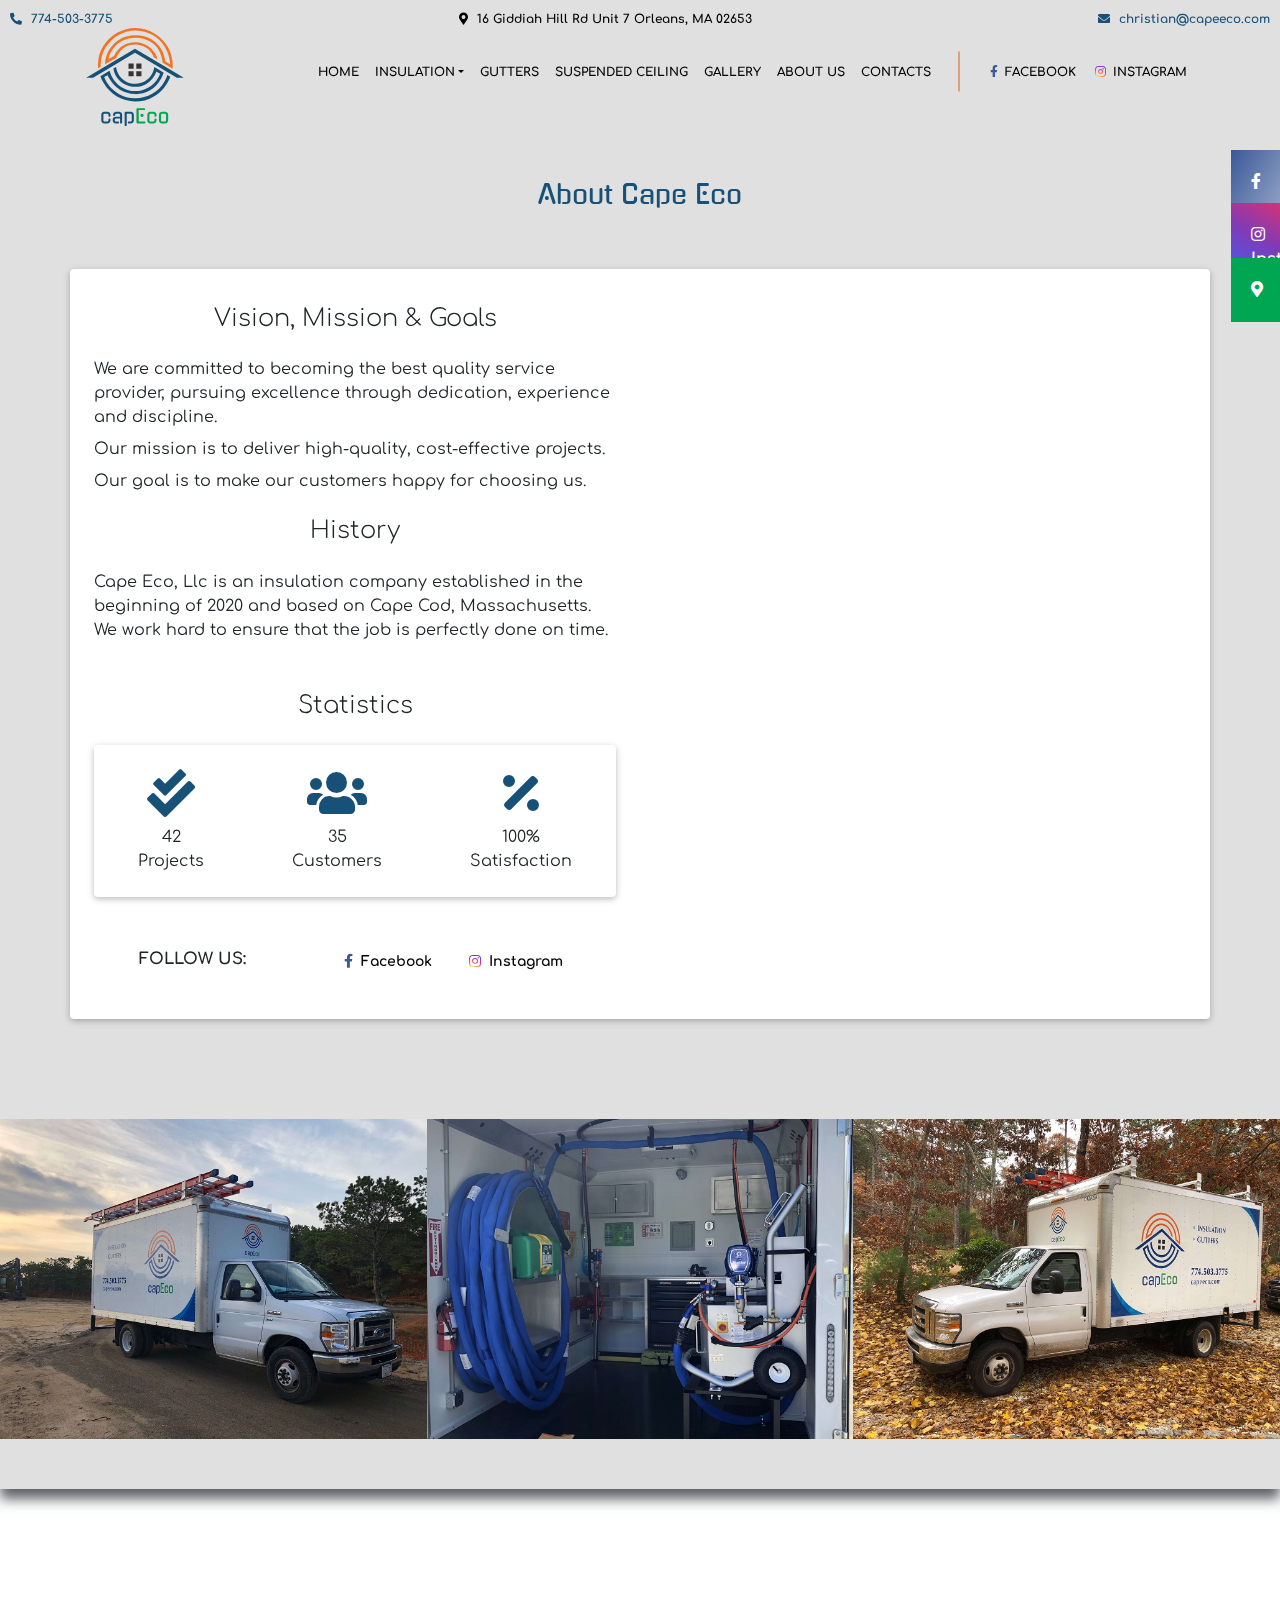
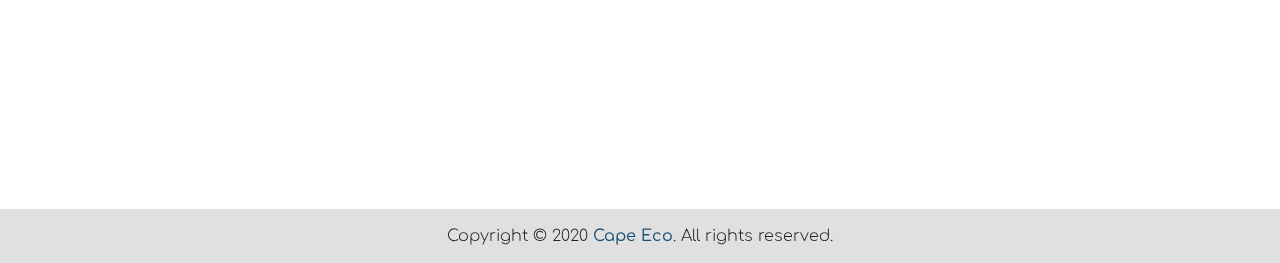
<file: about.html>
<!DOCTYPE html>
<html lang="en">
<head>
    <meta charset="UTF-8">
    <meta name="viewport" content="width=device-width, initial-scale=1, shrink-to-fit=no">
    <meta http-equiv="x-ua-compatible" content="ie=edge">
    <title>About - Cape Eco</title>
    <meta name="title" content="About - Cape Eco">
    <meta name="description" content="Cape Eco Llc offers spray foam insulation (open and closed cell), batt insulation, blown-in insulation, gutters, and suspended ceilings">
    <meta name="keywords" content="cape cod, capeeco, insulation, contacts, address, map, location, email, phone">
    <link rel="canonical" href="https://capeeco.com/contacts.html">
    <meta name="language" content="English">
    <meta name="robots" content="index, follow">
    <meta name="revisit-after" content="1 days">
    <meta name="author" content="Svetoslav Slavchev">
    <!-- TAB icon -->
    <link rel="icon" href="img/logo/Cape-Eco-logo-bg-transparent.png" type="image/x-icon">
    <!-- Font Awesome -->
    <link rel="stylesheet" href="https://use.fontawesome.com/releases/v5.11.2/css/all.css">
    <!-- Bootstrap core CSS -->
    <link rel="stylesheet" href="css/bootstrap.min.css">
    <!-- Material Design Bootstrap -->
    <link rel="stylesheet" href="css/mdb.min.css">
    <!-- jQuery library -->
    <script src="https://ajax.aspnetcdn.com/ajax/jQuery/jquery-3.4.1.min.js"></script>
    <!-- Gugi font-family -->
    <link href="https://fonts.googleapis.com/css2?family=Gugi&display=swap" rel="stylesheet">
    <!-- Comfortaa font-family -->
    <link href="https://fonts.googleapis.com/css?family=Comfortaa&display=swap" rel="stylesheet">
    <!-- Custom CSS -->
    <link rel="stylesheet" href="css/style.css">
</head>
<body>
    <header>
        <!-- Navbar -->
        <nav class="navbar navbar-expand-lg navbar-light scrolling-navbar fixed-top d-block">
            <address class="container-fluid fixed-top info-top">
                <a href="tel:7745033775"><p><i class="fas fa-phone-alt"></i> 774-503-3775</p></a>
                <a href="#" data-toggle="modal" data-target="#addressModal"><p class="d-none d-sm-block"><i class="fas fa-map-marker-alt"></i> 16 Giddiah Hill Rd Unit 7 Orleans, MA 02653</p></a>
                <a href="mailto:christian@capeeco.com?subject=Mail_from_our_Website"><p><i class="fas fa-envelope"></i> christian@capeeco.com</p></a>
            </address>

            <div class="container d-flex">
                <!-- Navbar logo hide only in large+ screen -->
                <a class="navbar-brand d-lg-none" href="/">
                    <svg version="1.1" id="Layer_1" xmlns="http://www.w3.org/2000/svg" xmlns:xlink="http://www.w3.org/1999/xlink" x="0px" y="0px" width="100px" height="100px" viewbox="0 0 850.39 850.39" enable-background="new 0 0 850.39 850.39" xml:space="preserve">
                        <g>
                            <g enable-background="new">
                                <g>
                                    <defs>
                                        <rect id="SVGID_1_" x="4.243" y="-170.152" width="841.904" height="1190.694"/>
                                    </defs>
                                    <clippath id="SVGID_2_">
                                        <use xlink:href="#SVGID_1_"  overflow="visible"/>
                                    </clippath>
                                    <path clip-path="url(#SVGID_2_)" fill="#175178" d="M612.972,381.733l25.436,14.85c-4.63,12.673-10.437,24.921-17.475,36.86
                                        C579.78,502.811,508.892,545.738,426.62,545.168c-40.679-0.297-78.595-10.457-111.907-31.578
                                        c-53.158-31.214-90.903-82.561-104.859-141.69l-16.238,9.579v-0.072l-52.478,30.645l0.028,0.055l-9.862,5.995
                                        c6.629,19.059,15.74,38.92,26.275,56.993c57.213,98.919,159.021,157.573,268.416,158.336
                                        c56.086,0.387,106.007-12.221,155.928-40.849c67.13-38.469,117.83-99.747,143.144-170.292l-24.347-14.137
                                        c-6.304,19.871-14.906,39.03-25.751,57.329c-51.241,87.395-144.768,141.011-248.786,140.287
                                        c-51.529-0.37-99.378-13.401-142.585-38.993c-55.8-32.761-97.842-82.316-120.725-140.995l30.12-16.506
                                        c4.785,11.965,9.779,22.522,16.581,33.921c41.478,73.488,121.762,126.604,216.864,127.624
                                        c46.13,0.524,85.809-9.425,126.674-32.617c57.258-34.479,91.854-83.964,116.267-149.342
                                        c-28.23-17.122-52.252-31.159-80.466-48.175c-2.602,21.956-9.485,42.623-20.215,61.699
                                        c-29.297,50.436-81.035,80.788-141.647,80.356c-30.75-0.199-58.709-7.636-83.013-22.254
                                        c-44.512-25.876-73.411-70.659-79.317-120.597l-23.607,13.497c4.117,20.413,9.741,38.667,19.62,58.069
                                        c34.715,59.165,94.704,96.3,166.158,96.81c35.274,0.243,64.572-5.978,94.539-23.834c43.324-24.812,67.649-61.677,86.56-105.874
                                         M840.637,431.229H781.23L425.188,219.861L69.186,431.229H9.756l415.433-246.631L840.637,431.229z"/>
                                    <path clip-path="url(#SVGID_2_)" fill="#F37323" d="M246.692,247.638l-48.489,27.454c4.331-20.939,14.944-49.187,25.579-66.844
                                        c20.027-32.778,49.313-65.649,85.124-86.261c37.517-21.635,82.682-30.138,123.845-30.066
                                        c46.445,0.061,85.565,12.779,120.487,32.364c66.871,39.119,94.693,95.515,108.106,179.888l82.897,51.346
                                        c0.852-8.293,1.359-16.579,1.503-24.916c0.978-55.158-12.591-107.837-39.744-158.1C650.754,72.961,545.134,9.62,433.934,7.675
                                        c-55.163-0.96-107.851,12.618-158.059,39.777c-100.5,56.108-163.79,159.901-165.763,272.041
                                        c-0.171,10.447,0.155,20.777,0.962,30.97l21.48-12.435c-0.089-3.901,0.308-14.194,0.369-18.127
                                        c0.524-29.354,4.879-57.457,13.38-84.317c6.405-20.308,16.1-39.346,27.326-58.242c26.662-44.368,65.511-83.813,112.267-110.249
                                        c44.717-25.264,97.875-40.85,147.64-37.64c50.544,3.275,98.366,13.48,142.199,39.545
                                        c92.593,52.777,143.79,153.867,149.198,248.847l-42.938-26.292c-3.917-32.535-13.812-66.981-28.021-94.604
                                        C611.977,118.423,531.395,71.767,432.84,70.06c-47.91-0.834-92.422,9.26-131.669,31.175
                                        C222.787,143.62,172.723,227.822,169.883,316.89l94.466-54.219c2.161-4.231,12.436-24.501,15.044-28.634
                                        c14.877-24.287,36.468-49.313,62.363-63.931c27.551-15.613,59.854-21.574,89.708-21.065c28.927,0.497,61.12,11.099,86.191,25.976 c12.618,7.652,29.535,22.37,40.606,36.324c11.683,14.679,21.181,31.485,26.003,45.252l32.497,20.127
                                        c-3.89-16.89-9.967-32.845-18.441-48.191c-32.463-59.33-96.863-98.482-166.519-99.688c-37.061-0.641-69.738,6.955-99.885,23.58
                                        C294.641,172.465,264.123,208.745,246.692,247.638z"/>
                                    <path clip-path="url(#SVGID_2_)" fill="#383436" d="M369.898,310.803h43.866v43.92h-43.866V310.803z M436.176,310.803h43.834
                                        v43.92h-43.834V310.803z M436.176,375.871h43.834v43.877h-43.834V375.871z M369.898,375.871h43.866v43.877h-43.866V375.871z"/>
                                    <path clip-path="url(#SVGID_2_)" fill="#175178" d="M389.405,819.909h-19.418c-3.935,0-5.989-2.558-6.205-7.668
                                        c0-5.122,2.061-7.679,6.205-7.679h16.479c4.032,0,6.856-1.133,8.486-3.437c1.745-2.281,2.614-4.725,2.614-7.336v-46.032
                                        c0-2.729-0.869-5.227-2.614-7.508c-1.629-2.403-4.513-3.48-8.64-3.266h-31.343v98.113c0,5.109-3,7.663-8.988,7.663
                                        c-5.988,0-8.984-2.614-8.984-7.836V731.262c0-3.802,0.979-6.36,2.95-7.662c1.962-1.311,4.344-1.962,7.172-1.962h42.285
                                        c2.823,0,5.663,0.485,8.486,1.464c2.939,0.993,5.933,2.342,8.989,4.088c2.595,1.845,4.667,4.459,6.197,7.834
                                        c1.637,3.265,2.443,7.127,2.443,11.597v48.307c0,8.929-2.878,15.299-8.64,19.104
                                        C400.775,817.949,394.952,819.909,389.405,819.909z M283.454,819.909h-21.375c-3.381,0-6.586-0.441-9.625-1.31
                                        c-3.055-0.977-5.988-2.342-8.828-4.07v0.154c-5.326-3.376-7.995-9.579-7.995-18.607v-7.994c0-4.47,0.768-8.331,2.289-11.596
                                        c1.629-3.377,3.861-6.032,6.684-8.006h-0.155c2.725-1.846,5.608-3.21,8.646-4.071c3.049-0.983,5.989-1.464,8.828-1.464h36.065
                                        v-15.188c0-2.729-0.861-5.172-2.606-7.343c-1.637-2.281-4.459-3.431-8.491-3.431h-19.093c-4.144,0-7.022,1.033-8.657,3.095
                                        c-1.521,1.972-2.289,4.298-2.289,7.027v1.304c0,5.662-3.049,8.486-9.138,8.486c-6.093,0-9.142-2.824-9.142-8.486v-1.465
                                        c0-4.47,0.768-8.215,2.287-11.27c1.63-3.051,3.8-5.607,6.53-7.68h-0.171c2.84-1.846,5.779-3.364,8.829-4.568
                                        c3.149-1.193,6.143-1.79,8.972-1.79h24.812c2.724,0,5.608,0.597,8.657,1.79c3.154,1.204,6.088,2.723,8.801,4.568h-0.155
                                        c2.823,2.072,5.011,4.802,6.529,8.165c1.521,3.276,2.283,7.082,2.283,11.427v65.467c0,5.22-2.996,7.833-8.984,7.833
                                        c-1.194,0-2.325-0.055-3.42-0.155c-0.977-0.116-1.901-0.386-2.785-0.823c-0.75-0.541-1.402-1.253-1.954-2.133
                                        c-0.426-0.966-0.652-2.227-0.652-3.745l-0.162-35.755h-32.971c-2.397,0-4.243,0.281-5.552,0.823
                                        c-1.304,0.535-2.342,1.42-3.11,2.612c-0.862,1.846-1.513,3.321-1.956,4.415c-0.315,0.978-0.48,2.11-0.48,3.42v6.369
                                        c0,2.828,0.806,5.001,2.436,6.531c1.746,1.408,4.684,2.115,8.834,2.115h18.265c4.034,0,6.049,2.557,6.049,7.679
                                        c0,2.173-0.497,4.017-1.475,5.535C287.044,819.196,285.525,819.909,283.454,819.909z M217.025,786.281v7.68
                                        c0,8.91-2.939,15.503-8.817,19.745c-5.761,4.127-11.54,6.203-17.304,6.203H163.48c-5.761,0-11.37-2.076-16.806-6.203
                                        c-2.608-2.172-4.624-4.9-6.043-8.166c-1.42-3.376-2.116-7.237-2.116-11.579v-46.529c0-8.817,2.711-15.347,8.159-19.59
                                        c2.712-1.962,5.498-3.48,8.32-4.569c2.939-1.193,5.762-1.807,8.486-1.807h27.424c2.614,0,5.498,0.558,8.663,1.636
                                        c3.15,0.993,6.089,2.342,8.802,4.088c2.607,1.845,4.68,4.397,6.198,7.679c1.646,3.249,2.458,7.127,2.458,11.58v8.165
                                        c0,5.222-2.994,7.834-8.973,7.834c-5.988,0-8.982-2.612-8.982-7.834v-7.025c0-2.713-0.867-5.168-2.613-7.338
                                        c-1.636-2.287-4.458-3.426-8.492-3.426h-20.397c-4.027,0-6.91,1.139-8.657,3.426c-1.629,2.17-2.452,4.625-2.452,7.338v46.202
                                        c0,2.611,0.823,5.055,2.452,7.336c1.747,2.304,4.63,3.437,8.657,3.437h20.397c4.034,0,6.856-1.133,8.492-3.437
                                        c1.746-2.281,2.613-4.725,2.613-7.336v-7.509c0-5.11,2.995-7.68,8.982-7.68C214.031,778.602,217.025,781.171,217.025,786.281z"/>
                                    <path clip-path="url(#SVGID_2_)" fill="#01A64F" d="M657.881,804.563h20.254c4.017,0,6.855-1.133,8.491-3.437
                                        c1.729-2.281,2.597-4.725,2.597-7.336v-46.032c0-2.729-0.867-5.172-2.597-7.343c-1.636-2.281-4.475-3.431-8.491-3.431h-20.254
                                        c-4.016,0-6.9,1.149-8.646,3.431c-1.63,2.171-2.442,4.613-2.442,7.343v46.032c0,2.611,0.813,5.055,2.442,7.336
                                        C650.98,803.43,653.865,804.563,657.881,804.563z M654.959,721.638h26.104c2.834,0,5.718,0.597,8.657,1.79
                                        c3.05,1.204,5.989,2.723,8.812,4.568h-0.154c2.823,2.072,5,4.802,6.53,8.165c1.52,3.276,2.287,7.082,2.287,11.427v46.373
                                        c0,8.91-2.939,15.503-8.817,19.745c-5.779,4.127-11.541,6.203-17.314,6.203h-26.104c-2.84,0-5.724-0.484-8.663-1.463
                                        c-2.934-0.995-5.817-2.569-8.641-4.74c-5.878-4.133-8.817-10.719-8.817-19.745v-46.373c0-4.345,0.752-8.15,2.287-11.427
                                        c1.52-3.363,3.69-6.093,6.53-8.165h-0.171c2.724-1.846,5.607-3.364,8.646-4.568C649.18,722.234,652.119,721.638,654.959,721.638z M608.425,786.281v7.68c0,8.91-2.934,15.503-8.813,19.745c-5.761,4.127-11.541,6.203-17.302,6.203h-27.426
                                        c-5.761,0-11.369-2.076-16.806-6.203c-2.63-2.172-4.629-4.9-6.05-8.166c-1.42-3.376-2.115-7.237-2.115-11.579v-46.529
                                        c0-8.817,2.713-15.347,8.165-19.59c2.713-1.962,5.491-3.48,8.314-4.569c2.939-1.193,5.768-1.807,8.491-1.807h27.426
                                        c2.612,0,5.49,0.558,8.657,1.636c3.153,0.993,6.086,2.342,8.816,4.088c2.597,1.845,4.668,4.397,6.198,7.679
                                        c1.636,3.249,2.442,7.127,2.442,11.58v8.165c0,5.222-2.995,7.834-8.983,7.834c-5.979,0-8.972-2.612-8.972-7.834v-7.025
                                        c0-2.713-0.868-5.168-2.614-7.338c-1.629-2.287-4.452-3.426-8.485-3.426h-20.396c-4.033,0-6.911,1.139-8.658,3.426
                                        c-1.635,2.17-2.441,4.625-2.441,7.338v46.202c0,2.611,0.807,5.055,2.441,7.336c1.747,2.304,4.625,3.437,8.658,3.437h20.396
                                        c4.033,0,6.856-1.133,8.485-3.437c1.746-2.281,2.614-4.725,2.614-7.336v-7.509c0-5.11,2.993-7.68,8.972-7.68
                                        C605.43,778.602,608.425,781.171,608.425,786.281z M498.563,752.48c0,3.818-1.349,7.027-4.078,9.642
                                        c-2.607,2.614-5.817,3.916-9.624,3.916c-3.702,0-6.867-1.302-9.464-3.916c-2.613-2.614-3.918-5.823-3.918-9.642
                                        c0-3.8,1.305-7.011,3.918-9.623c2.597-2.607,5.762-3.918,9.464-3.918c3.807,0,7.017,1.311,9.624,3.918
                                        C497.214,745.47,498.563,748.681,498.563,752.48z M507.544,820.075h-59.743c-4.032,0-6.745-1.032-8.159-3.104
                                        c-1.42-2.072-2.133-4.359-2.133-6.856V700.092c0-2.498,0.713-4.74,2.133-6.703c1.414-2.054,4.127-3.093,8.159-3.093h56.805
                                        c4.033,0,6.148,2.725,6.358,8.159c0.231,5.553-1.899,8.321-6.358,8.321h-47.833v96.808h50.771c4.033,0,6.089,2.669,6.205,7.989
                                        C513.963,817.242,511.902,820.075,507.544,820.075z"/>
                                </g>
                            </g>
                        </g>
                    </svg>
                </a>

                <!-- Collapse button -->
                <button class="navbar-toggler" type="button" data-toggle="collapse" data-target="#navbar" aria-controls="navbar" aria-expanded="false" aria-label="Toggle navigation">
                    <span class="navbar-toggler-icon"></span>
                </button>
                <!-- END Collapse button -->

                <!-- Collapsible content -->
                <div class="collapse navbar-collapse justify-content-between text-center" id="navbar">
                    <!-- Navbar logo -->
                    <a class="navbar-brand d-none d-lg-block" href="/">
                        <svg version="1.1" id="Layer_2" xmlns="http://www.w3.org/2000/svg" xmlns:xlink="http://www.w3.org/1999/xlink" x="0px" y="0px" width="100px" height="100px" viewbox="0 0 850.39 850.39" enable-background="new 0 0 850.39 850.39" xml:space="preserve">
                            <g>
                                <g enable-background="new">
                                    <g>
                                        <defs>
                                            <rect id="SVGID_3_" x="4.243" y="-170.152" width="841.904" height="1190.694"/>
                                        </defs>
                                        <clippath id="SVGID_4_">
                                            <use xlink:href="#SVGID_3_"  overflow="visible"/>
                                        </clippath>
                                        <path clip-path="url(#SVGID_4_)" fill="#175178" d="M612.972,381.733l25.436,14.85c-4.63,12.673-10.437,24.921-17.475,36.86
                                            C579.78,502.811,508.892,545.738,426.62,545.168c-40.679-0.297-78.595-10.457-111.907-31.578
                                            c-53.158-31.214-90.903-82.561-104.859-141.69l-16.238,9.579v-0.072l-52.478,30.645l0.028,0.055l-9.862,5.995
                                            c6.629,19.059,15.74,38.92,26.275,56.993c57.213,98.919,159.021,157.573,268.416,158.336
                                            c56.086,0.387,106.007-12.221,155.928-40.849c67.13-38.469,117.83-99.747,143.144-170.292l-24.347-14.137
                                            c-6.304,19.871-14.906,39.03-25.751,57.329c-51.241,87.395-144.768,141.011-248.786,140.287
                                            c-51.529-0.37-99.378-13.401-142.585-38.993c-55.8-32.761-97.842-82.316-120.725-140.995l30.12-16.506
                                            c4.785,11.965,9.779,22.522,16.581,33.921c41.478,73.488,121.762,126.604,216.864,127.624
                                            c46.13,0.524,85.809-9.425,126.674-32.617c57.258-34.479,91.854-83.964,116.267-149.342
                                            c-28.23-17.122-52.252-31.159-80.466-48.175c-2.602,21.956-9.485,42.623-20.215,61.699
                                            c-29.297,50.436-81.035,80.788-141.647,80.356c-30.75-0.199-58.709-7.636-83.013-22.254
                                            c-44.512-25.876-73.411-70.659-79.317-120.597l-23.607,13.497c4.117,20.413,9.741,38.667,19.62,58.069
                                            c34.715,59.165,94.704,96.3,166.158,96.81c35.274,0.243,64.572-5.978,94.539-23.834c43.324-24.812,67.649-61.677,86.56-105.874
                                             M840.637,431.229H781.23L425.188,219.861L69.186,431.229H9.756l415.433-246.631L840.637,431.229z"/>
                                        <path clip-path="url(#SVGID_4_)" fill="#F37323" d="M246.692,247.638l-48.489,27.454c4.331-20.939,14.944-49.187,25.579-66.844
                                            c20.027-32.778,49.313-65.649,85.124-86.261c37.517-21.635,82.682-30.138,123.845-30.066
                                            c46.445,0.061,85.565,12.779,120.487,32.364c66.871,39.119,94.693,95.515,108.106,179.888l82.897,51.346
                                            c0.852-8.293,1.359-16.579,1.503-24.916c0.978-55.158-12.591-107.837-39.744-158.1C650.754,72.961,545.134,9.62,433.934,7.675
                                            c-55.163-0.96-107.851,12.618-158.059,39.777c-100.5,56.108-163.79,159.901-165.763,272.041
                                            c-0.171,10.447,0.155,20.777,0.962,30.97l21.48-12.435c-0.089-3.901,0.308-14.194,0.369-18.127
                                            c0.524-29.354,4.879-57.457,13.38-84.317c6.405-20.308,16.1-39.346,27.326-58.242c26.662-44.368,65.511-83.813,112.267-110.249
                                            c44.717-25.264,97.875-40.85,147.64-37.64c50.544,3.275,98.366,13.48,142.199,39.545
                                            c92.593,52.777,143.79,153.867,149.198,248.847l-42.938-26.292c-3.917-32.535-13.812-66.981-28.021-94.604
                                            C611.977,118.423,531.395,71.767,432.84,70.06c-47.91-0.834-92.422,9.26-131.669,31.175
                                            C222.787,143.62,172.723,227.822,169.883,316.89l94.466-54.219c2.161-4.231,12.436-24.501,15.044-28.634
                                            c14.877-24.287,36.468-49.313,62.363-63.931c27.551-15.613,59.854-21.574,89.708-21.065c28.927,0.497,61.12,11.099,86.191,25.976 c12.618,7.652,29.535,22.37,40.606,36.324c11.683,14.679,21.181,31.485,26.003,45.252l32.497,20.127
                                            c-3.89-16.89-9.967-32.845-18.441-48.191c-32.463-59.33-96.863-98.482-166.519-99.688c-37.061-0.641-69.738,6.955-99.885,23.58
                                            C294.641,172.465,264.123,208.745,246.692,247.638z"/>
                                        <path clip-path="url(#SVGID_4_)" fill="#383436" d="M369.898,310.803h43.866v43.92h-43.866V310.803z M436.176,310.803h43.834
                                            v43.92h-43.834V310.803z M436.176,375.871h43.834v43.877h-43.834V375.871z M369.898,375.871h43.866v43.877h-43.866V375.871z"/>
                                        <path clip-path="url(#SVGID_4_)" fill="#175178" d="M389.405,819.909h-19.418c-3.935,0-5.989-2.558-6.205-7.668
                                            c0-5.122,2.061-7.679,6.205-7.679h16.479c4.032,0,6.856-1.133,8.486-3.437c1.745-2.281,2.614-4.725,2.614-7.336v-46.032
                                            c0-2.729-0.869-5.227-2.614-7.508c-1.629-2.403-4.513-3.48-8.64-3.266h-31.343v98.113c0,5.109-3,7.663-8.988,7.663
                                            c-5.988,0-8.984-2.614-8.984-7.836V731.262c0-3.802,0.979-6.36,2.95-7.662c1.962-1.311,4.344-1.962,7.172-1.962h42.285
                                            c2.823,0,5.663,0.485,8.486,1.464c2.939,0.993,5.933,2.342,8.989,4.088c2.595,1.845,4.667,4.459,6.197,7.834
                                            c1.637,3.265,2.443,7.127,2.443,11.597v48.307c0,8.929-2.878,15.299-8.64,19.104
                                            C400.775,817.949,394.952,819.909,389.405,819.909z M283.454,819.909h-21.375c-3.381,0-6.586-0.441-9.625-1.31
                                            c-3.055-0.977-5.988-2.342-8.828-4.07v0.154c-5.326-3.376-7.995-9.579-7.995-18.607v-7.994c0-4.47,0.768-8.331,2.289-11.596
                                            c1.629-3.377,3.861-6.032,6.684-8.006h-0.155c2.725-1.846,5.608-3.21,8.646-4.071c3.049-0.983,5.989-1.464,8.828-1.464h36.065
                                            v-15.188c0-2.729-0.861-5.172-2.606-7.343c-1.637-2.281-4.459-3.431-8.491-3.431h-19.093c-4.144,0-7.022,1.033-8.657,3.095
                                            c-1.521,1.972-2.289,4.298-2.289,7.027v1.304c0,5.662-3.049,8.486-9.138,8.486c-6.093,0-9.142-2.824-9.142-8.486v-1.465
                                            c0-4.47,0.768-8.215,2.287-11.27c1.63-3.051,3.8-5.607,6.53-7.68h-0.171c2.84-1.846,5.779-3.364,8.829-4.568
                                            c3.149-1.193,6.143-1.79,8.972-1.79h24.812c2.724,0,5.608,0.597,8.657,1.79c3.154,1.204,6.088,2.723,8.801,4.568h-0.155
                                            c2.823,2.072,5.011,4.802,6.529,8.165c1.521,3.276,2.283,7.082,2.283,11.427v65.467c0,5.22-2.996,7.833-8.984,7.833
                                            c-1.194,0-2.325-0.055-3.42-0.155c-0.977-0.116-1.901-0.386-2.785-0.823c-0.75-0.541-1.402-1.253-1.954-2.133
                                            c-0.426-0.966-0.652-2.227-0.652-3.745l-0.162-35.755h-32.971c-2.397,0-4.243,0.281-5.552,0.823
                                            c-1.304,0.535-2.342,1.42-3.11,2.612c-0.862,1.846-1.513,3.321-1.956,4.415c-0.315,0.978-0.48,2.11-0.48,3.42v6.369
                                            c0,2.828,0.806,5.001,2.436,6.531c1.746,1.408,4.684,2.115,8.834,2.115h18.265c4.034,0,6.049,2.557,6.049,7.679
                                            c0,2.173-0.497,4.017-1.475,5.535C287.044,819.196,285.525,819.909,283.454,819.909z M217.025,786.281v7.68
                                            c0,8.91-2.939,15.503-8.817,19.745c-5.761,4.127-11.54,6.203-17.304,6.203H163.48c-5.761,0-11.37-2.076-16.806-6.203
                                            c-2.608-2.172-4.624-4.9-6.043-8.166c-1.42-3.376-2.116-7.237-2.116-11.579v-46.529c0-8.817,2.711-15.347,8.159-19.59
                                            c2.712-1.962,5.498-3.48,8.32-4.569c2.939-1.193,5.762-1.807,8.486-1.807h27.424c2.614,0,5.498,0.558,8.663,1.636
                                            c3.15,0.993,6.089,2.342,8.802,4.088c2.607,1.845,4.68,4.397,6.198,7.679c1.646,3.249,2.458,7.127,2.458,11.58v8.165
                                            c0,5.222-2.994,7.834-8.973,7.834c-5.988,0-8.982-2.612-8.982-7.834v-7.025c0-2.713-0.867-5.168-2.613-7.338
                                            c-1.636-2.287-4.458-3.426-8.492-3.426h-20.397c-4.027,0-6.91,1.139-8.657,3.426c-1.629,2.17-2.452,4.625-2.452,7.338v46.202
                                            c0,2.611,0.823,5.055,2.452,7.336c1.747,2.304,4.63,3.437,8.657,3.437h20.397c4.034,0,6.856-1.133,8.492-3.437
                                            c1.746-2.281,2.613-4.725,2.613-7.336v-7.509c0-5.11,2.995-7.68,8.982-7.68C214.031,778.602,217.025,781.171,217.025,786.281z"/>
                                        <path clip-path="url(#SVGID_4_)" fill="#01A64F" d="M657.881,804.563h20.254c4.017,0,6.855-1.133,8.491-3.437
                                            c1.729-2.281,2.597-4.725,2.597-7.336v-46.032c0-2.729-0.867-5.172-2.597-7.343c-1.636-2.281-4.475-3.431-8.491-3.431h-20.254
                                            c-4.016,0-6.9,1.149-8.646,3.431c-1.63,2.171-2.442,4.613-2.442,7.343v46.032c0,2.611,0.813,5.055,2.442,7.336
                                            C650.98,803.43,653.865,804.563,657.881,804.563z M654.959,721.638h26.104c2.834,0,5.718,0.597,8.657,1.79
                                            c3.05,1.204,5.989,2.723,8.812,4.568h-0.154c2.823,2.072,5,4.802,6.53,8.165c1.52,3.276,2.287,7.082,2.287,11.427v46.373
                                            c0,8.91-2.939,15.503-8.817,19.745c-5.779,4.127-11.541,6.203-17.314,6.203h-26.104c-2.84,0-5.724-0.484-8.663-1.463
                                            c-2.934-0.995-5.817-2.569-8.641-4.74c-5.878-4.133-8.817-10.719-8.817-19.745v-46.373c0-4.345,0.752-8.15,2.287-11.427
                                            c1.52-3.363,3.69-6.093,6.53-8.165h-0.171c2.724-1.846,5.607-3.364,8.646-4.568C649.18,722.234,652.119,721.638,654.959,721.638z M608.425,786.281v7.68c0,8.91-2.934,15.503-8.813,19.745c-5.761,4.127-11.541,6.203-17.302,6.203h-27.426
                                            c-5.761,0-11.369-2.076-16.806-6.203c-2.63-2.172-4.629-4.9-6.05-8.166c-1.42-3.376-2.115-7.237-2.115-11.579v-46.529
                                            c0-8.817,2.713-15.347,8.165-19.59c2.713-1.962,5.491-3.48,8.314-4.569c2.939-1.193,5.768-1.807,8.491-1.807h27.426
                                            c2.612,0,5.49,0.558,8.657,1.636c3.153,0.993,6.086,2.342,8.816,4.088c2.597,1.845,4.668,4.397,6.198,7.679
                                            c1.636,3.249,2.442,7.127,2.442,11.58v8.165c0,5.222-2.995,7.834-8.983,7.834c-5.979,0-8.972-2.612-8.972-7.834v-7.025
                                            c0-2.713-0.868-5.168-2.614-7.338c-1.629-2.287-4.452-3.426-8.485-3.426h-20.396c-4.033,0-6.911,1.139-8.658,3.426
                                            c-1.635,2.17-2.441,4.625-2.441,7.338v46.202c0,2.611,0.807,5.055,2.441,7.336c1.747,2.304,4.625,3.437,8.658,3.437h20.396
                                            c4.033,0,6.856-1.133,8.485-3.437c1.746-2.281,2.614-4.725,2.614-7.336v-7.509c0-5.11,2.993-7.68,8.972-7.68
                                            C605.43,778.602,608.425,781.171,608.425,786.281z M498.563,752.48c0,3.818-1.349,7.027-4.078,9.642
                                            c-2.607,2.614-5.817,3.916-9.624,3.916c-3.702,0-6.867-1.302-9.464-3.916c-2.613-2.614-3.918-5.823-3.918-9.642
                                            c0-3.8,1.305-7.011,3.918-9.623c2.597-2.607,5.762-3.918,9.464-3.918c3.807,0,7.017,1.311,9.624,3.918
                                            C497.214,745.47,498.563,748.681,498.563,752.48z M507.544,820.075h-59.743c-4.032,0-6.745-1.032-8.159-3.104
                                            c-1.42-2.072-2.133-4.359-2.133-6.856V700.092c0-2.498,0.713-4.74,2.133-6.703c1.414-2.054,4.127-3.093,8.159-3.093h56.805
                                            c4.033,0,6.148,2.725,6.358,8.159c0.231,5.553-1.899,8.321-6.358,8.321h-47.833v96.808h50.771c4.033,0,6.089,2.669,6.205,7.989
                                            C513.963,817.242,511.902,820.075,507.544,820.075z"/>
                                    </g>
                                </g>
                            </g>
                        </svg>
                    </a>
                    <!-- END Navbar logo -->

                    <div class="d-lg-flex">
                        <!-- Links -->
                        <ul class="navbar-nav">
                            <li class="nav-item"><a class="nav-link waves-effect" href="/">Home <span class="sr-only">(current)</span></a></li>
                            <li class="nav-item dropdown mx-auto">
                                <a class="nav-link dropdown-toggle waves-effect" href="#" id="navbarDropdownInsulationBtn" role="button" data-toggle="dropdown" aria-haspopup="true" aria-expanded="false">Insulation</a>
                                <div class="dropdown-menu" aria-labelledby="navbarDropdownInsulationBtn">
                                    <a class="dropdown-item" href="spray-foam-insulation.html">Spray foam</a>
                                    <a class="dropdown-item" href="batts-insulation.html">Batts</a>
                                    <a class="dropdown-item" href="blown-in-insulation.html">Blown-in</a>
                                </div>
                            </li>
                            <li class="nav-item"><a class="nav-link waves-effect" href="gutters.html">Gutters</a></li>
                            <li class="nav-item"><a class="nav-link waves-effect" href="suspended-ceiling.html">Suspended ceiling</a></li>
                            <li class="nav-item"><a class="nav-link waves-effect" href="gallery.html">Gallery</a></li>
                            <li class="nav-item"><a class="nav-link waves-effect" href="about.html">About us</a></li>
                            <li class="nav-item"><a class="nav-link waves-effect" href="contacts.html">Contacts</a></li>
                        </ul>
                        <!-- END Links -->

                        <hr class="d-none d-lg-block mt-3">
                        <hr class="d-lg-none my-lg-0 mx-auto">

                        <!-- Social buttons -->
                        <ul class="navbar-nav social-container">
                            <li class="nav-item">
                                <a href="https://www.facebook.com/CapeEcoLlc" target="_blank" class="nav-link btn-sm waves-effect"><i class="fab fa-facebook-f"></i> facebook</a>
                            </li>

                            <li class="nav-item">
                                <a href="https://www.instagram.com/cape_eco_llc" target="_blank" class="nav-link btn-sm waves-effect"><i class="fab fa-instagram"></i> instagram</a>
                            </li>
                        </ul>
                        <!-- END Social buttons -->
                    </div>
                </div>
                <!-- END Collapsible content -->
            </div>
        </nav>
        <!-- END Navbar -->
    </header>

    <div class="side-buttons">
        <a href="https://www.facebook.com/CapeEcoLlc" target="_blank">
            <div class="fixed-action-fb-btn">
                <i class="fab fa-facebook-f"></i> Facebook
            </div>
        </a>

        <a href="https://www.instagram.com/cape_eco_llc" target="_blank">
            <div class="fixed-action-ins-btn">
                <!-- <i class="fab fa-instagram"></i> Instagram -->
                <i class="fab fa-instagram"></i> Instagram
            </div>
        </a>

        <a href="#">
            <div class="fixed-action-map-btn" data-toggle="modal" data-target="#addressModal">
                <i class="fas fa-map-marker-alt"></i> Location
            </div>
        </a>
    </div>

    <main class="about">
        <h2>About Cape Eco</h2>

        <section class="animated zoomIn">
            <h3 class="d-none">About us and statistics for Cape Eco</h3>
            <div class="container card">
                <div class="row">
                    <div class="col-md-6 col-12 d-flex justify-content-center align-self-center p-0 p-4 animated zoomInLeft">
                        <div class="d-block">
                            <h4 class="mb-4 text-center">Vision, Mission &#38; Goals</h4>

                            <p>We are committed to becoming the  best quality service provider, pursuing excellence through dedication, experience and discipline.</p>
                            <p class="my-2">Our mission is to deliver high-quality, cost-effective projects.</p>
                            <p>Our goal is to make  our customers  happy for choosing us.</p>

                            <h4 class="my-4 text-center">History</h4>

                            <p>Cape Eco, Llc  is an insulation company established in the beginning of 2020 and  based on Cape Cod, Massachusetts. We work hard to ensure that the job is perfectly done on time.</p>

                            <section class="counter">
                                <h4 class="text-center mb-4">Statistics</h4>

                                <div class="z-depth-1 rounded">
                                    <div class="d-sm-flex justify-content-around py-4">
                                        <div class="text-center c-jobs">
                                            <i class="fas fa-check-double fa-3x pb-2"></i>
                                            <p class="count">42</p>
                                            <p>Projects</p>
                                        </div>

                                        <div class="text-center c-res">
                                            <i class="fas fa-users fa-3x pb-2"></i>
                                            <p class="count">35</p>
                                            <p>Customers</p>
                                        </div>

                                        <div class="text-center c-comp">
                                            <i class="fas fa-percentage fa-3x pb-2"></i>
                                            <div class="d-flex justify-content-center">
                                                <p class="count-infinite text-center">100</p><span>%</span>
                                            </div>
                                            <p>Satisfaction</p>
                                        </div>
                                    </div>
                                </div>
                            </section>

                            <div class="d-flex justify-content-around social-container">
                                <div>
                                    <p class="font-weight-bold text-uppercase mb-0">Follow us:</p>
                                </div>

                                <div>
                                    <a href="https://www.facebook.com/CapeEcoLlc" target="_blank" class="btn-floating btn-sm mr-3 waves-effect font-weight-bold">
                                        <i class="fab fa-facebook-f mr-xs-0 mr-md-1"></i> Facebook
                                    </a>

                                    <a href="https://www.instagram.com/cape_eco_llc" target="_blank" class="btn-floating btn-sm waves-effect font-weight-bold">
                                        <i class="fab fa-instagram mr-1"></i> Instagram
                                    </a>
                                </div>
                            </div>
                        </div>
                    </div>

                    <div class="col-md-6 col-12 p-0 animated zoomInRight">
                        <!-- Google Maps -->
                        <div id="map-within-card-2" class="map-container rounded-right">
                            <iframe src="https://maps.google.com/maps?q=16%20Giddiah%20Hill%20Rd%20Unit%207%20Orleans%2C%20MA%2002653&t=&z=13&ie=UTF8&iwloc=&output=embed" allowfullscreen></iframe>
                        </div>
                        <!-- Google Maps -->
                    </div>
                </div>
            </div>
        </section>

        <section class="container-fluid">
            <h2 class="d-none">Branded company truck</h2>
            <div class="row">
                <div class="col-md-4 col-sm-6 px-0 animated fadeInLeft">
                    <div class="waves-effect waves-light">
                        <a href="#!">
                            <div class="view overlay zoom">
                                <img class="img-fluid" src="img/about/branded-company-truck-1.jpg" alt="Branded company truck" title="Branded company truck">
                            </div>
                        </a>
                    </div>
                </div>

                <div class="col-md-4 col-sm-6 px-0 animated zoomIn">
                    <div class="waves-effect waves-light">
                        <a href="#!">
                            <div class="view overlay zoom">
                                <img class="img-fluid" src="img/about/branded-company-truck-equipment.jpg" alt="Branded company truck equipment" title="Branded company truck equipment">
                            </div>
                        </a>
                    </div>
                </div>

                <div class="col-md-4 col-sm-12 px-0 animated fadeInRight">
                    <div class="waves-effect waves-light">
                        <a href="#!">
                            <div class="view overlay zoom">
                                <img class="img-fluid" src="img/about/branded-company-truck-2.jpg" alt="Branded company truck" title="Branded company truck">
                            </div>
                        </a>
                    </div>
                </div>
            </div>
        </section>
    </main>

    <!--Footer-->
    <footer class="page-footer">
        <!--Footer Links-->
        <div class="container-fluid mx-5 pb-3">
            <div class="row justify-content-between">
                <div class="col-md-4 col-sm-6 col-12 about-container">
                    <div class="d-flex mb-4">
                        <a href="/">
                            <svg version="1.1" id="Layer_3" xmlns="http://www.w3.org/2000/svg" xmlns:xlink="http://www.w3.org/1999/xlink" x="0px" y="0px" width="80px" height="80px" viewbox="0 0 850.39 850.39" enable-background="new 0 0 850.39 850.39" xml:space="preserve">
                                <g>
                                    <g enable-background="new">
                                        <g>
                                            <defs>
                                                <rect id="SVGID_5_" x="4.243" y="-170.152" width="841.904" height="1190.694"/>
                                            </defs>
                                            <clippath id="SVGID_6_">
                                                <use xlink:href="#SVGID_5_"  overflow="visible"/>
                                            </clippath>
                                            <path clip-path="url(#SVGID_6_)" fill="#175178" d="M612.972,381.733l25.436,14.85c-4.63,12.673-10.437,24.921-17.475,36.86
                                                C579.78,502.811,508.892,545.738,426.62,545.168c-40.679-0.297-78.595-10.457-111.907-31.578
                                                c-53.158-31.214-90.903-82.561-104.859-141.69l-16.238,9.579v-0.072l-52.478,30.645l0.028,0.055l-9.862,5.995
                                                c6.629,19.059,15.74,38.92,26.275,56.993c57.213,98.919,159.021,157.573,268.416,158.336
                                                c56.086,0.387,106.007-12.221,155.928-40.849c67.13-38.469,117.83-99.747,143.144-170.292l-24.347-14.137
                                                c-6.304,19.871-14.906,39.03-25.751,57.329c-51.241,87.395-144.768,141.011-248.786,140.287
                                                c-51.529-0.37-99.378-13.401-142.585-38.993c-55.8-32.761-97.842-82.316-120.725-140.995l30.12-16.506
                                                c4.785,11.965,9.779,22.522,16.581,33.921c41.478,73.488,121.762,126.604,216.864,127.624
                                                c46.13,0.524,85.809-9.425,126.674-32.617c57.258-34.479,91.854-83.964,116.267-149.342
                                                c-28.23-17.122-52.252-31.159-80.466-48.175c-2.602,21.956-9.485,42.623-20.215,61.699
                                                c-29.297,50.436-81.035,80.788-141.647,80.356c-30.75-0.199-58.709-7.636-83.013-22.254
                                                c-44.512-25.876-73.411-70.659-79.317-120.597l-23.607,13.497c4.117,20.413,9.741,38.667,19.62,58.069
                                                c34.715,59.165,94.704,96.3,166.158,96.81c35.274,0.243,64.572-5.978,94.539-23.834c43.324-24.812,67.649-61.677,86.56-105.874
                                                 M840.637,431.229H781.23L425.188,219.861L69.186,431.229H9.756l415.433-246.631L840.637,431.229z"/>
                                            <path clip-path="url(#SVGID_6_)" fill="#F37323" d="M246.692,247.638l-48.489,27.454c4.331-20.939,14.944-49.187,25.579-66.844
                                                c20.027-32.778,49.313-65.649,85.124-86.261c37.517-21.635,82.682-30.138,123.845-30.066
                                                c46.445,0.061,85.565,12.779,120.487,32.364c66.871,39.119,94.693,95.515,108.106,179.888l82.897,51.346
                                                c0.852-8.293,1.359-16.579,1.503-24.916c0.978-55.158-12.591-107.837-39.744-158.1C650.754,72.961,545.134,9.62,433.934,7.675
                                                c-55.163-0.96-107.851,12.618-158.059,39.777c-100.5,56.108-163.79,159.901-165.763,272.041
                                                c-0.171,10.447,0.155,20.777,0.962,30.97l21.48-12.435c-0.089-3.901,0.308-14.194,0.369-18.127
                                                c0.524-29.354,4.879-57.457,13.38-84.317c6.405-20.308,16.1-39.346,27.326-58.242c26.662-44.368,65.511-83.813,112.267-110.249
                                                c44.717-25.264,97.875-40.85,147.64-37.64c50.544,3.275,98.366,13.48,142.199,39.545
                                                c92.593,52.777,143.79,153.867,149.198,248.847l-42.938-26.292c-3.917-32.535-13.812-66.981-28.021-94.604
                                                C611.977,118.423,531.395,71.767,432.84,70.06c-47.91-0.834-92.422,9.26-131.669,31.175
                                                C222.787,143.62,172.723,227.822,169.883,316.89l94.466-54.219c2.161-4.231,12.436-24.501,15.044-28.634
                                                c14.877-24.287,36.468-49.313,62.363-63.931c27.551-15.613,59.854-21.574,89.708-21.065c28.927,0.497,61.12,11.099,86.191,25.976 c12.618,7.652,29.535,22.37,40.606,36.324c11.683,14.679,21.181,31.485,26.003,45.252l32.497,20.127
                                                c-3.89-16.89-9.967-32.845-18.441-48.191c-32.463-59.33-96.863-98.482-166.519-99.688c-37.061-0.641-69.738,6.955-99.885,23.58
                                                C294.641,172.465,264.123,208.745,246.692,247.638z"/>
                                            <path clip-path="url(#SVGID_6_)" fill="#383436" d="M369.898,310.803h43.866v43.92h-43.866V310.803z M436.176,310.803h43.834
                                                v43.92h-43.834V310.803z M436.176,375.871h43.834v43.877h-43.834V375.871z M369.898,375.871h43.866v43.877h-43.866V375.871z"/>
                                            <path clip-path="url(#SVGID_6_)" fill="#175178" d="M389.405,819.909h-19.418c-3.935,0-5.989-2.558-6.205-7.668
                                                c0-5.122,2.061-7.679,6.205-7.679h16.479c4.032,0,6.856-1.133,8.486-3.437c1.745-2.281,2.614-4.725,2.614-7.336v-46.032
                                                c0-2.729-0.869-5.227-2.614-7.508c-1.629-2.403-4.513-3.48-8.64-3.266h-31.343v98.113c0,5.109-3,7.663-8.988,7.663
                                                c-5.988,0-8.984-2.614-8.984-7.836V731.262c0-3.802,0.979-6.36,2.95-7.662c1.962-1.311,4.344-1.962,7.172-1.962h42.285
                                                c2.823,0,5.663,0.485,8.486,1.464c2.939,0.993,5.933,2.342,8.989,4.088c2.595,1.845,4.667,4.459,6.197,7.834
                                                c1.637,3.265,2.443,7.127,2.443,11.597v48.307c0,8.929-2.878,15.299-8.64,19.104
                                                C400.775,817.949,394.952,819.909,389.405,819.909z M283.454,819.909h-21.375c-3.381,0-6.586-0.441-9.625-1.31
                                                c-3.055-0.977-5.988-2.342-8.828-4.07v0.154c-5.326-3.376-7.995-9.579-7.995-18.607v-7.994c0-4.47,0.768-8.331,2.289-11.596
                                                c1.629-3.377,3.861-6.032,6.684-8.006h-0.155c2.725-1.846,5.608-3.21,8.646-4.071c3.049-0.983,5.989-1.464,8.828-1.464h36.065
                                                v-15.188c0-2.729-0.861-5.172-2.606-7.343c-1.637-2.281-4.459-3.431-8.491-3.431h-19.093c-4.144,0-7.022,1.033-8.657,3.095
                                                c-1.521,1.972-2.289,4.298-2.289,7.027v1.304c0,5.662-3.049,8.486-9.138,8.486c-6.093,0-9.142-2.824-9.142-8.486v-1.465
                                                c0-4.47,0.768-8.215,2.287-11.27c1.63-3.051,3.8-5.607,6.53-7.68h-0.171c2.84-1.846,5.779-3.364,8.829-4.568
                                                c3.149-1.193,6.143-1.79,8.972-1.79h24.812c2.724,0,5.608,0.597,8.657,1.79c3.154,1.204,6.088,2.723,8.801,4.568h-0.155
                                                c2.823,2.072,5.011,4.802,6.529,8.165c1.521,3.276,2.283,7.082,2.283,11.427v65.467c0,5.22-2.996,7.833-8.984,7.833
                                                c-1.194,0-2.325-0.055-3.42-0.155c-0.977-0.116-1.901-0.386-2.785-0.823c-0.75-0.541-1.402-1.253-1.954-2.133
                                                c-0.426-0.966-0.652-2.227-0.652-3.745l-0.162-35.755h-32.971c-2.397,0-4.243,0.281-5.552,0.823
                                                c-1.304,0.535-2.342,1.42-3.11,2.612c-0.862,1.846-1.513,3.321-1.956,4.415c-0.315,0.978-0.48,2.11-0.48,3.42v6.369
                                                c0,2.828,0.806,5.001,2.436,6.531c1.746,1.408,4.684,2.115,8.834,2.115h18.265c4.034,0,6.049,2.557,6.049,7.679
                                                c0,2.173-0.497,4.017-1.475,5.535C287.044,819.196,285.525,819.909,283.454,819.909z M217.025,786.281v7.68
                                                c0,8.91-2.939,15.503-8.817,19.745c-5.761,4.127-11.54,6.203-17.304,6.203H163.48c-5.761,0-11.37-2.076-16.806-6.203
                                                c-2.608-2.172-4.624-4.9-6.043-8.166c-1.42-3.376-2.116-7.237-2.116-11.579v-46.529c0-8.817,2.711-15.347,8.159-19.59
                                                c2.712-1.962,5.498-3.48,8.32-4.569c2.939-1.193,5.762-1.807,8.486-1.807h27.424c2.614,0,5.498,0.558,8.663,1.636
                                                c3.15,0.993,6.089,2.342,8.802,4.088c2.607,1.845,4.68,4.397,6.198,7.679c1.646,3.249,2.458,7.127,2.458,11.58v8.165
                                                c0,5.222-2.994,7.834-8.973,7.834c-5.988,0-8.982-2.612-8.982-7.834v-7.025c0-2.713-0.867-5.168-2.613-7.338
                                                c-1.636-2.287-4.458-3.426-8.492-3.426h-20.397c-4.027,0-6.91,1.139-8.657,3.426c-1.629,2.17-2.452,4.625-2.452,7.338v46.202
                                                c0,2.611,0.823,5.055,2.452,7.336c1.747,2.304,4.63,3.437,8.657,3.437h20.397c4.034,0,6.856-1.133,8.492-3.437
                                                c1.746-2.281,2.613-4.725,2.613-7.336v-7.509c0-5.11,2.995-7.68,8.982-7.68C214.031,778.602,217.025,781.171,217.025,786.281z"/>
                                            <path clip-path="url(#SVGID_6_)" fill="#01A64F" d="M657.881,804.563h20.254c4.017,0,6.855-1.133,8.491-3.437
                                                c1.729-2.281,2.597-4.725,2.597-7.336v-46.032c0-2.729-0.867-5.172-2.597-7.343c-1.636-2.281-4.475-3.431-8.491-3.431h-20.254
                                                c-4.016,0-6.9,1.149-8.646,3.431c-1.63,2.171-2.442,4.613-2.442,7.343v46.032c0,2.611,0.813,5.055,2.442,7.336
                                                C650.98,803.43,653.865,804.563,657.881,804.563z M654.959,721.638h26.104c2.834,0,5.718,0.597,8.657,1.79
                                                c3.05,1.204,5.989,2.723,8.812,4.568h-0.154c2.823,2.072,5,4.802,6.53,8.165c1.52,3.276,2.287,7.082,2.287,11.427v46.373
                                                c0,8.91-2.939,15.503-8.817,19.745c-5.779,4.127-11.541,6.203-17.314,6.203h-26.104c-2.84,0-5.724-0.484-8.663-1.463
                                                c-2.934-0.995-5.817-2.569-8.641-4.74c-5.878-4.133-8.817-10.719-8.817-19.745v-46.373c0-4.345,0.752-8.15,2.287-11.427
                                                c1.52-3.363,3.69-6.093,6.53-8.165h-0.171c2.724-1.846,5.607-3.364,8.646-4.568C649.18,722.234,652.119,721.638,654.959,721.638z M608.425,786.281v7.68c0,8.91-2.934,15.503-8.813,19.745c-5.761,4.127-11.541,6.203-17.302,6.203h-27.426
                                                c-5.761,0-11.369-2.076-16.806-6.203c-2.63-2.172-4.629-4.9-6.05-8.166c-1.42-3.376-2.115-7.237-2.115-11.579v-46.529
                                                c0-8.817,2.713-15.347,8.165-19.59c2.713-1.962,5.491-3.48,8.314-4.569c2.939-1.193,5.768-1.807,8.491-1.807h27.426
                                                c2.612,0,5.49,0.558,8.657,1.636c3.153,0.993,6.086,2.342,8.816,4.088c2.597,1.845,4.668,4.397,6.198,7.679
                                                c1.636,3.249,2.442,7.127,2.442,11.58v8.165c0,5.222-2.995,7.834-8.983,7.834c-5.979,0-8.972-2.612-8.972-7.834v-7.025
                                                c0-2.713-0.868-5.168-2.614-7.338c-1.629-2.287-4.452-3.426-8.485-3.426h-20.396c-4.033,0-6.911,1.139-8.658,3.426
                                                c-1.635,2.17-2.441,4.625-2.441,7.338v46.202c0,2.611,0.807,5.055,2.441,7.336c1.747,2.304,4.625,3.437,8.658,3.437h20.396
                                                c4.033,0,6.856-1.133,8.485-3.437c1.746-2.281,2.614-4.725,2.614-7.336v-7.509c0-5.11,2.993-7.68,8.972-7.68
                                                C605.43,778.602,608.425,781.171,608.425,786.281z M498.563,752.48c0,3.818-1.349,7.027-4.078,9.642
                                                c-2.607,2.614-5.817,3.916-9.624,3.916c-3.702,0-6.867-1.302-9.464-3.916c-2.613-2.614-3.918-5.823-3.918-9.642
                                                c0-3.8,1.305-7.011,3.918-9.623c2.597-2.607,5.762-3.918,9.464-3.918c3.807,0,7.017,1.311,9.624,3.918
                                                C497.214,745.47,498.563,748.681,498.563,752.48z M507.544,820.075h-59.743c-4.032,0-6.745-1.032-8.159-3.104
                                                c-1.42-2.072-2.133-4.359-2.133-6.856V700.092c0-2.498,0.713-4.74,2.133-6.703c1.414-2.054,4.127-3.093,8.159-3.093h56.805
                                                c4.033,0,6.148,2.725,6.358,8.159c0.231,5.553-1.899,8.321-6.358,8.321h-47.833v96.808h50.771c4.033,0,6.089,2.669,6.205,7.989
                                                C513.963,817.242,511.902,820.075,507.544,820.075z"/>
                                        </g>
                                    </g>
                                </g>
                            </svg>
                        </a>

                        <div class="ml-3">
                            <h6>About Capе Eco</h6>
                            <hr class="d-inline-block mt-0">
                        </div>
                    </div>

                    <p>Cape Eco, Llc  offers spray foam insulation (open and closed cell), batt insulation, blown-in insulation, gutters and suspended ceilings. We proudly serve Cape Cod, including: Hyannis, Yarmouth, Dennis, Brewster, Harwich, Chatham, Orleans, Eastham, Wellfleet, Truro, and Provincetown.</p>
                </div>

                <div class="col-lg-1 d-none d-lg-block"></div>

                <div class="col-md-2 col-sm-6 col-12">
                    <h6>Products</h6>
                    <hr class="d-inline-block mt-0">
                    <a href="spray-foam-insulation.html"><p>Spray foam</p></a>
                    <a href="batts-insulation.html"><p>Batts</p></a>
                    <a href="blown-in-insulation.html"><p>Blown-in</p></a>
                    <a href="gutters.html"><p>Gutters</p></a>
                    <a href="suspended-ceiling.html"><p>Suspended ceiling</p></a>
                </div>

                <div class="col-md-2 col-sm-6 col-12">
                    <h6>Useful links</h6>
                    <hr class="d-inline-block mt-0">
                    <a href="gallery.html"><p>Gallery</p></a>
                    <a href="about.html"><p>About us</p></a>
                </div>

                <div class="col-md-3 col-sm-6 col-12">
                    <h6>Contacts</h6>
                    <address>
                        <hr class="d-inline-block mt-0">
                        <a href="tel:7745033775"><p><i class="fas fa-phone-alt mr-1"></i> 774-503-3775</p></a>
                        <a href="mailto:christian@capeeco.com?subject=Mail_from_our_Website"><p><i class="fas fa-envelope mr-1"></i> christian@capeeco.com</p></a>
                        <a href="#" data-toggle="modal" data-target="#addressModal"><p><i class="fas fa-map-marker-alt mr-1"></i> 16 Giddiah Hill Rd Unit 7 Orleans, MA 02653</p></a>
                    </address>

                    <div class="social-container mt-3">
                        <div>
                            <h6>Follow us:</h6>
                            <hr class="d-inline-block mt-0">
                        </div>

                        <div>
                            <a href="https://www.facebook.com/CapeEcoLlc" target="_blank" class="btn-sm text-dark waves-effect mr-3"><i class="fab fa-facebook-f mr-1"></i> Facebook</a>
                            <a href="https://www.instagram.com/cape_eco_llc" target="_blank" class="btn-sm text-dark waves-effect"><i class="fab fa-instagram mr-1"></i> Instagram</a>
                        </div>
                    </div>
                </div>
            </div>
        </div>
        <!--/.Footer Links-->
    </footer>

    <!--Copyright-->
    <div class="footer-copyright">
        <p>Copyright &copy; 2020 <a href="/"> <strong>Capе Eco</strong></a>. All rights reserved.</p>
    </div>
    <!--/.Copyright-->
    <!--/.Footer-->

    <!-- addressModal -->
    <div class="modal fade" id="addressModal" tabindex="-1" role="dialog" aria-labelledby="addressModal"
    aria-hidden="true">
        <div class="modal-dialog modal-lg modal-dialog-centered" role="document">
            <address class="modal-content">
                <div class="modal-header">
                    <p class="modal-title" id="exampleModalLabel">Address: 16 Giddiah Hill Rd Unit 7 Orleans, MA 02653</p>
                    <button type="button" class="close" data-dismiss="modal" aria-label="Close"><span aria-hidden="true">&times;</span></button>
                </div>

                <iframe height="550" id="gmap_canvas" src="https://maps.google.com/maps?q=16%20Giddiah%20Hill%20Rd%20Unit%207%20Orleans%2C%20MA%2002653&t=&z=13&ie=UTF8&iwloc=&output=embed"></iframe>
            </address>
        </div>
    </div>

    <script>
        $('.count').each(function() {
          $(this).prop('Counter', 0).animate({
            Counter: $(this).text()
          }, {
            duration: 8000,
            easing: 'swing',
            step: function(now) {
              $(this).text(Math.ceil(now));
            }
          });
        });

        $('.count-infinite').each(function() {
          $(this).prop('Counter', 0).animate({
            Counter: $(this).text()
          }, {
            duration: 10000,
            easing: 'swing',
            step: function(now) {
              $(this).text(Math.ceil(now));
            }
          });
        });
    </script>

    <!-- jQuery -->
    <script src="js/jquery.min.js"></script>
    <!-- Bootstrap tooltips -->
    <script src="js/popper.min.js"></script>
    <!-- Bootstrap core JavaScript -->
    <script src="js/bootstrap.min.js"></script>
    <!-- MDB core JavaScript -->
    <script src="js/mdb.min.js"></script>
    <!-- Your custom scripts (optional) -->
    <!-- <script src="js/myScript.js"></script> -->
</body>
</html>
</file>
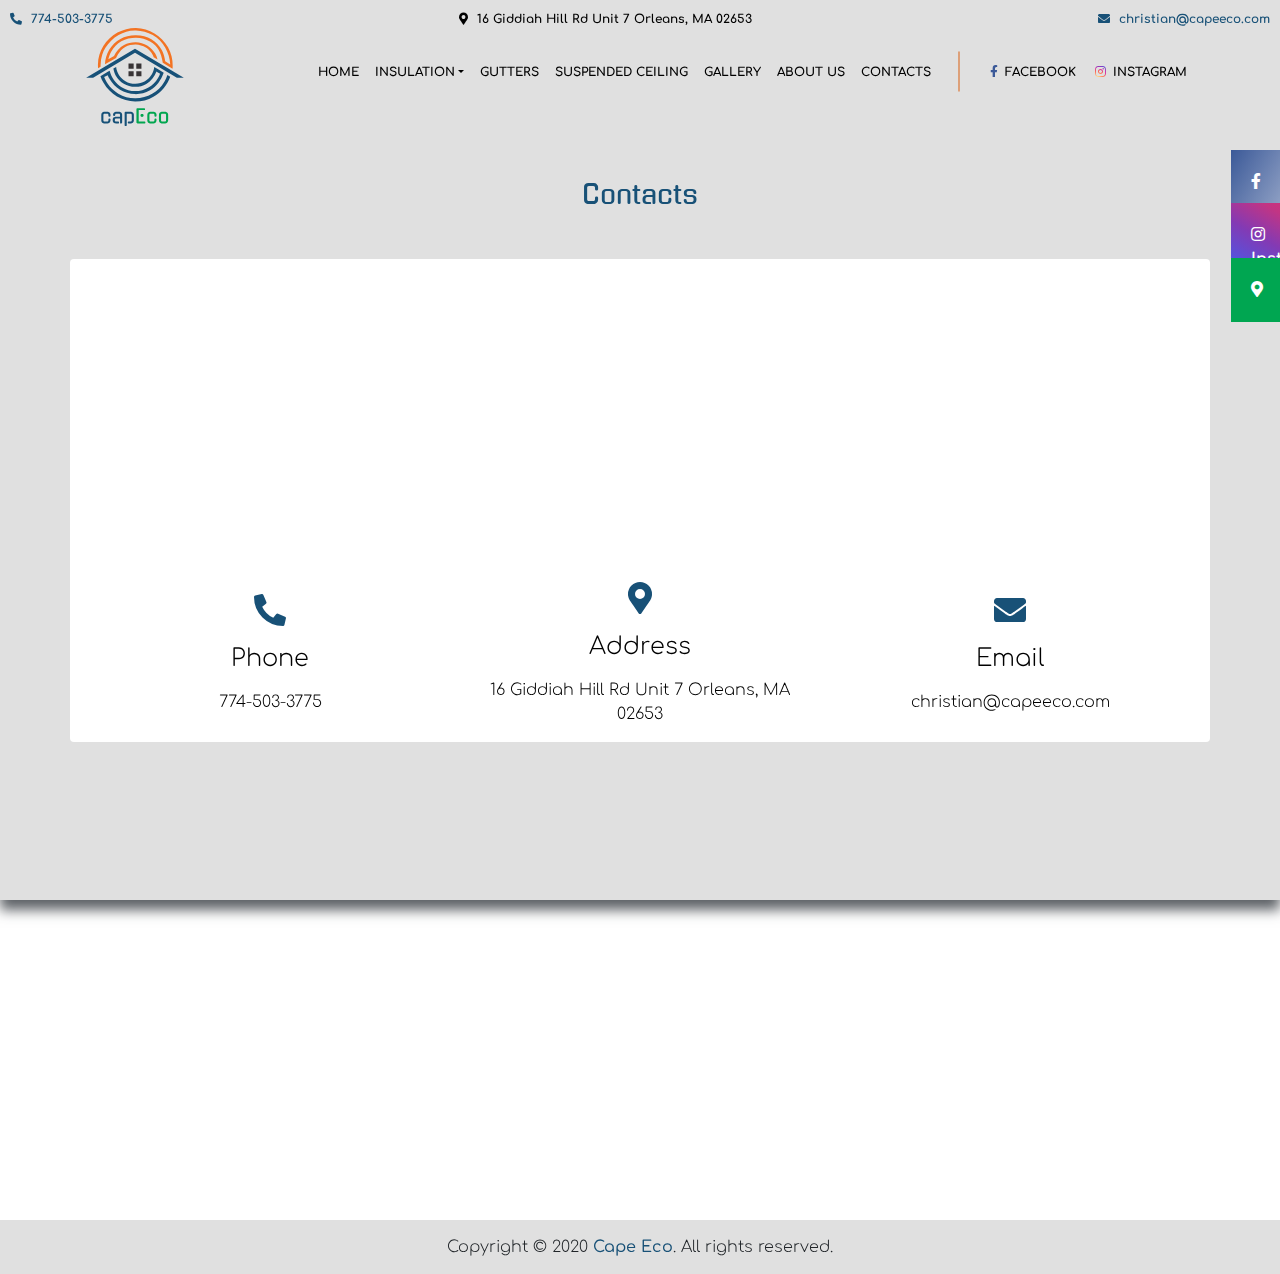
<file: contacts.html>
<!DOCTYPE html>
<html lang="en">
<head>
    <meta charset="UTF-8">
    <meta name="viewport" content="width=device-width, initial-scale=1, shrink-to-fit=no">
    <meta http-equiv="x-ua-compatible" content="ie=edge">
    <title>Contacts - Cape Eco</title>
    <meta name="title" content="Contacts - Cape Eco">
    <meta name="description" content="Cape Eco Llc offers spray foam insulation (open and closed cell), batt insulation, blown-in insulation, gutters, and suspended ceilings">
    <meta name="keywords" content="contacts, insulation, address, phone, email, map, location, cape cod, capeeco">
    <link rel="canonical" href="https://capeeco.com/contacts.html">
    <meta name="language" content="English">
    <meta name="robots" content="index, follow">
    <meta name="revisit-after" content="1 days">
    <meta name="author" content="Svetoslav Slavchev">
    <!-- TAB icon -->
    <link rel="icon" href="img/logo/Cape-Eco-logo-bg-transparent.png" type="image/x-icon">
    <!-- Font Awesome -->
    <link rel="stylesheet" href="https://use.fontawesome.com/releases/v5.11.2/css/all.css">
    <!-- Bootstrap core CSS -->
    <link rel="stylesheet" href="css/bootstrap.min.css">
    <!-- Material Design Bootstrap -->
    <link rel="stylesheet" href="css/mdb.min.css">
    <!-- jQuery library -->
    <script src="https://ajax.aspnetcdn.com/ajax/jQuery/jquery-3.4.1.min.js"></script>
    <!-- Gugi font-family -->
    <link href="https://fonts.googleapis.com/css2?family=Gugi&display=swap" rel="stylesheet">
    <!-- Comfortaa font-family -->
    <link href="https://fonts.googleapis.com/css?family=Comfortaa&display=swap" rel="stylesheet">
    <!-- Custom CSS -->
    <link rel="stylesheet" href="css/style.css">
</head>
<body>
    <header>
        <!-- Navbar -->
        <nav class="navbar navbar-expand-lg navbar-light scrolling-navbar fixed-top d-block">
            <address class="container-fluid fixed-top info-top">
                <a href="tel:7745033775"><p><i class="fas fa-phone-alt"></i> 774-503-3775</p></a>
                <a href="#" data-toggle="modal" data-target="#addressModal"><p class="d-none d-sm-block"><i class="fas fa-map-marker-alt"></i> 16 Giddiah Hill Rd Unit 7 Orleans, MA 02653</p></a>
                <a href="mailto:christian@capeeco.com?subject=Mail_from_our_Website"><p><i class="fas fa-envelope"></i> christian@capeeco.com</p></a>
            </address>

            <div class="container d-flex">
                <!-- Navbar logo hide only in large+ screen -->
                <a class="navbar-brand d-lg-none" href="/">
                    <svg version="1.1" id="Layer_1" xmlns="http://www.w3.org/2000/svg" xmlns:xlink="http://www.w3.org/1999/xlink" x="0px" y="0px" width="100px" height="100px" viewbox="0 0 850.39 850.39" enable-background="new 0 0 850.39 850.39" xml:space="preserve">
                        <g>
                            <g enable-background="new">
                                <g>
                                    <defs>
                                        <rect id="SVGID_1_" x="4.243" y="-170.152" width="841.904" height="1190.694"/>
                                    </defs>
                                    <clippath id="SVGID_2_">
                                        <use xlink:href="#SVGID_1_"  overflow="visible"/>
                                    </clippath>
                                    <path clip-path="url(#SVGID_2_)" fill="#175178" d="M612.972,381.733l25.436,14.85c-4.63,12.673-10.437,24.921-17.475,36.86
                                        C579.78,502.811,508.892,545.738,426.62,545.168c-40.679-0.297-78.595-10.457-111.907-31.578
                                        c-53.158-31.214-90.903-82.561-104.859-141.69l-16.238,9.579v-0.072l-52.478,30.645l0.028,0.055l-9.862,5.995
                                        c6.629,19.059,15.74,38.92,26.275,56.993c57.213,98.919,159.021,157.573,268.416,158.336
                                        c56.086,0.387,106.007-12.221,155.928-40.849c67.13-38.469,117.83-99.747,143.144-170.292l-24.347-14.137
                                        c-6.304,19.871-14.906,39.03-25.751,57.329c-51.241,87.395-144.768,141.011-248.786,140.287
                                        c-51.529-0.37-99.378-13.401-142.585-38.993c-55.8-32.761-97.842-82.316-120.725-140.995l30.12-16.506
                                        c4.785,11.965,9.779,22.522,16.581,33.921c41.478,73.488,121.762,126.604,216.864,127.624
                                        c46.13,0.524,85.809-9.425,126.674-32.617c57.258-34.479,91.854-83.964,116.267-149.342
                                        c-28.23-17.122-52.252-31.159-80.466-48.175c-2.602,21.956-9.485,42.623-20.215,61.699
                                        c-29.297,50.436-81.035,80.788-141.647,80.356c-30.75-0.199-58.709-7.636-83.013-22.254
                                        c-44.512-25.876-73.411-70.659-79.317-120.597l-23.607,13.497c4.117,20.413,9.741,38.667,19.62,58.069
                                        c34.715,59.165,94.704,96.3,166.158,96.81c35.274,0.243,64.572-5.978,94.539-23.834c43.324-24.812,67.649-61.677,86.56-105.874
                                         M840.637,431.229H781.23L425.188,219.861L69.186,431.229H9.756l415.433-246.631L840.637,431.229z"/>
                                    <path clip-path="url(#SVGID_2_)" fill="#F37323" d="M246.692,247.638l-48.489,27.454c4.331-20.939,14.944-49.187,25.579-66.844
                                        c20.027-32.778,49.313-65.649,85.124-86.261c37.517-21.635,82.682-30.138,123.845-30.066
                                        c46.445,0.061,85.565,12.779,120.487,32.364c66.871,39.119,94.693,95.515,108.106,179.888l82.897,51.346
                                        c0.852-8.293,1.359-16.579,1.503-24.916c0.978-55.158-12.591-107.837-39.744-158.1C650.754,72.961,545.134,9.62,433.934,7.675
                                        c-55.163-0.96-107.851,12.618-158.059,39.777c-100.5,56.108-163.79,159.901-165.763,272.041
                                        c-0.171,10.447,0.155,20.777,0.962,30.97l21.48-12.435c-0.089-3.901,0.308-14.194,0.369-18.127
                                        c0.524-29.354,4.879-57.457,13.38-84.317c6.405-20.308,16.1-39.346,27.326-58.242c26.662-44.368,65.511-83.813,112.267-110.249
                                        c44.717-25.264,97.875-40.85,147.64-37.64c50.544,3.275,98.366,13.48,142.199,39.545
                                        c92.593,52.777,143.79,153.867,149.198,248.847l-42.938-26.292c-3.917-32.535-13.812-66.981-28.021-94.604
                                        C611.977,118.423,531.395,71.767,432.84,70.06c-47.91-0.834-92.422,9.26-131.669,31.175
                                        C222.787,143.62,172.723,227.822,169.883,316.89l94.466-54.219c2.161-4.231,12.436-24.501,15.044-28.634
                                        c14.877-24.287,36.468-49.313,62.363-63.931c27.551-15.613,59.854-21.574,89.708-21.065c28.927,0.497,61.12,11.099,86.191,25.976 c12.618,7.652,29.535,22.37,40.606,36.324c11.683,14.679,21.181,31.485,26.003,45.252l32.497,20.127
                                        c-3.89-16.89-9.967-32.845-18.441-48.191c-32.463-59.33-96.863-98.482-166.519-99.688c-37.061-0.641-69.738,6.955-99.885,23.58
                                        C294.641,172.465,264.123,208.745,246.692,247.638z"/>
                                    <path clip-path="url(#SVGID_2_)" fill="#383436" d="M369.898,310.803h43.866v43.92h-43.866V310.803z M436.176,310.803h43.834
                                        v43.92h-43.834V310.803z M436.176,375.871h43.834v43.877h-43.834V375.871z M369.898,375.871h43.866v43.877h-43.866V375.871z"/>
                                    <path clip-path="url(#SVGID_2_)" fill="#175178" d="M389.405,819.909h-19.418c-3.935,0-5.989-2.558-6.205-7.668
                                        c0-5.122,2.061-7.679,6.205-7.679h16.479c4.032,0,6.856-1.133,8.486-3.437c1.745-2.281,2.614-4.725,2.614-7.336v-46.032
                                        c0-2.729-0.869-5.227-2.614-7.508c-1.629-2.403-4.513-3.48-8.64-3.266h-31.343v98.113c0,5.109-3,7.663-8.988,7.663
                                        c-5.988,0-8.984-2.614-8.984-7.836V731.262c0-3.802,0.979-6.36,2.95-7.662c1.962-1.311,4.344-1.962,7.172-1.962h42.285
                                        c2.823,0,5.663,0.485,8.486,1.464c2.939,0.993,5.933,2.342,8.989,4.088c2.595,1.845,4.667,4.459,6.197,7.834
                                        c1.637,3.265,2.443,7.127,2.443,11.597v48.307c0,8.929-2.878,15.299-8.64,19.104
                                        C400.775,817.949,394.952,819.909,389.405,819.909z M283.454,819.909h-21.375c-3.381,0-6.586-0.441-9.625-1.31
                                        c-3.055-0.977-5.988-2.342-8.828-4.07v0.154c-5.326-3.376-7.995-9.579-7.995-18.607v-7.994c0-4.47,0.768-8.331,2.289-11.596
                                        c1.629-3.377,3.861-6.032,6.684-8.006h-0.155c2.725-1.846,5.608-3.21,8.646-4.071c3.049-0.983,5.989-1.464,8.828-1.464h36.065
                                        v-15.188c0-2.729-0.861-5.172-2.606-7.343c-1.637-2.281-4.459-3.431-8.491-3.431h-19.093c-4.144,0-7.022,1.033-8.657,3.095
                                        c-1.521,1.972-2.289,4.298-2.289,7.027v1.304c0,5.662-3.049,8.486-9.138,8.486c-6.093,0-9.142-2.824-9.142-8.486v-1.465
                                        c0-4.47,0.768-8.215,2.287-11.27c1.63-3.051,3.8-5.607,6.53-7.68h-0.171c2.84-1.846,5.779-3.364,8.829-4.568
                                        c3.149-1.193,6.143-1.79,8.972-1.79h24.812c2.724,0,5.608,0.597,8.657,1.79c3.154,1.204,6.088,2.723,8.801,4.568h-0.155
                                        c2.823,2.072,5.011,4.802,6.529,8.165c1.521,3.276,2.283,7.082,2.283,11.427v65.467c0,5.22-2.996,7.833-8.984,7.833
                                        c-1.194,0-2.325-0.055-3.42-0.155c-0.977-0.116-1.901-0.386-2.785-0.823c-0.75-0.541-1.402-1.253-1.954-2.133
                                        c-0.426-0.966-0.652-2.227-0.652-3.745l-0.162-35.755h-32.971c-2.397,0-4.243,0.281-5.552,0.823
                                        c-1.304,0.535-2.342,1.42-3.11,2.612c-0.862,1.846-1.513,3.321-1.956,4.415c-0.315,0.978-0.48,2.11-0.48,3.42v6.369
                                        c0,2.828,0.806,5.001,2.436,6.531c1.746,1.408,4.684,2.115,8.834,2.115h18.265c4.034,0,6.049,2.557,6.049,7.679
                                        c0,2.173-0.497,4.017-1.475,5.535C287.044,819.196,285.525,819.909,283.454,819.909z M217.025,786.281v7.68
                                        c0,8.91-2.939,15.503-8.817,19.745c-5.761,4.127-11.54,6.203-17.304,6.203H163.48c-5.761,0-11.37-2.076-16.806-6.203
                                        c-2.608-2.172-4.624-4.9-6.043-8.166c-1.42-3.376-2.116-7.237-2.116-11.579v-46.529c0-8.817,2.711-15.347,8.159-19.59
                                        c2.712-1.962,5.498-3.48,8.32-4.569c2.939-1.193,5.762-1.807,8.486-1.807h27.424c2.614,0,5.498,0.558,8.663,1.636
                                        c3.15,0.993,6.089,2.342,8.802,4.088c2.607,1.845,4.68,4.397,6.198,7.679c1.646,3.249,2.458,7.127,2.458,11.58v8.165
                                        c0,5.222-2.994,7.834-8.973,7.834c-5.988,0-8.982-2.612-8.982-7.834v-7.025c0-2.713-0.867-5.168-2.613-7.338
                                        c-1.636-2.287-4.458-3.426-8.492-3.426h-20.397c-4.027,0-6.91,1.139-8.657,3.426c-1.629,2.17-2.452,4.625-2.452,7.338v46.202
                                        c0,2.611,0.823,5.055,2.452,7.336c1.747,2.304,4.63,3.437,8.657,3.437h20.397c4.034,0,6.856-1.133,8.492-3.437
                                        c1.746-2.281,2.613-4.725,2.613-7.336v-7.509c0-5.11,2.995-7.68,8.982-7.68C214.031,778.602,217.025,781.171,217.025,786.281z"/>
                                    <path clip-path="url(#SVGID_2_)" fill="#01A64F" d="M657.881,804.563h20.254c4.017,0,6.855-1.133,8.491-3.437
                                        c1.729-2.281,2.597-4.725,2.597-7.336v-46.032c0-2.729-0.867-5.172-2.597-7.343c-1.636-2.281-4.475-3.431-8.491-3.431h-20.254
                                        c-4.016,0-6.9,1.149-8.646,3.431c-1.63,2.171-2.442,4.613-2.442,7.343v46.032c0,2.611,0.813,5.055,2.442,7.336
                                        C650.98,803.43,653.865,804.563,657.881,804.563z M654.959,721.638h26.104c2.834,0,5.718,0.597,8.657,1.79
                                        c3.05,1.204,5.989,2.723,8.812,4.568h-0.154c2.823,2.072,5,4.802,6.53,8.165c1.52,3.276,2.287,7.082,2.287,11.427v46.373
                                        c0,8.91-2.939,15.503-8.817,19.745c-5.779,4.127-11.541,6.203-17.314,6.203h-26.104c-2.84,0-5.724-0.484-8.663-1.463
                                        c-2.934-0.995-5.817-2.569-8.641-4.74c-5.878-4.133-8.817-10.719-8.817-19.745v-46.373c0-4.345,0.752-8.15,2.287-11.427
                                        c1.52-3.363,3.69-6.093,6.53-8.165h-0.171c2.724-1.846,5.607-3.364,8.646-4.568C649.18,722.234,652.119,721.638,654.959,721.638z M608.425,786.281v7.68c0,8.91-2.934,15.503-8.813,19.745c-5.761,4.127-11.541,6.203-17.302,6.203h-27.426
                                        c-5.761,0-11.369-2.076-16.806-6.203c-2.63-2.172-4.629-4.9-6.05-8.166c-1.42-3.376-2.115-7.237-2.115-11.579v-46.529
                                        c0-8.817,2.713-15.347,8.165-19.59c2.713-1.962,5.491-3.48,8.314-4.569c2.939-1.193,5.768-1.807,8.491-1.807h27.426
                                        c2.612,0,5.49,0.558,8.657,1.636c3.153,0.993,6.086,2.342,8.816,4.088c2.597,1.845,4.668,4.397,6.198,7.679
                                        c1.636,3.249,2.442,7.127,2.442,11.58v8.165c0,5.222-2.995,7.834-8.983,7.834c-5.979,0-8.972-2.612-8.972-7.834v-7.025
                                        c0-2.713-0.868-5.168-2.614-7.338c-1.629-2.287-4.452-3.426-8.485-3.426h-20.396c-4.033,0-6.911,1.139-8.658,3.426
                                        c-1.635,2.17-2.441,4.625-2.441,7.338v46.202c0,2.611,0.807,5.055,2.441,7.336c1.747,2.304,4.625,3.437,8.658,3.437h20.396
                                        c4.033,0,6.856-1.133,8.485-3.437c1.746-2.281,2.614-4.725,2.614-7.336v-7.509c0-5.11,2.993-7.68,8.972-7.68
                                        C605.43,778.602,608.425,781.171,608.425,786.281z M498.563,752.48c0,3.818-1.349,7.027-4.078,9.642
                                        c-2.607,2.614-5.817,3.916-9.624,3.916c-3.702,0-6.867-1.302-9.464-3.916c-2.613-2.614-3.918-5.823-3.918-9.642
                                        c0-3.8,1.305-7.011,3.918-9.623c2.597-2.607,5.762-3.918,9.464-3.918c3.807,0,7.017,1.311,9.624,3.918
                                        C497.214,745.47,498.563,748.681,498.563,752.48z M507.544,820.075h-59.743c-4.032,0-6.745-1.032-8.159-3.104
                                        c-1.42-2.072-2.133-4.359-2.133-6.856V700.092c0-2.498,0.713-4.74,2.133-6.703c1.414-2.054,4.127-3.093,8.159-3.093h56.805
                                        c4.033,0,6.148,2.725,6.358,8.159c0.231,5.553-1.899,8.321-6.358,8.321h-47.833v96.808h50.771c4.033,0,6.089,2.669,6.205,7.989
                                        C513.963,817.242,511.902,820.075,507.544,820.075z"/>
                                </g>
                            </g>
                        </g>
                    </svg>
                </a>

                <!-- Collapse button -->
                <button class="navbar-toggler" type="button" data-toggle="collapse" data-target="#navbar" aria-controls="navbar" aria-expanded="false" aria-label="Toggle navigation">
                    <span class="navbar-toggler-icon"></span>
                </button>
                <!-- END Collapse button -->

                <!-- Collapsible content -->
                <div class="collapse navbar-collapse justify-content-between text-center" id="navbar">
                    <!-- Navbar logo -->
                    <a class="navbar-brand d-none d-lg-block" href="/">
                        <svg version="1.1" id="Layer_2" xmlns="http://www.w3.org/2000/svg" xmlns:xlink="http://www.w3.org/1999/xlink" x="0px" y="0px" width="100px" height="100px" viewbox="0 0 850.39 850.39" enable-background="new 0 0 850.39 850.39" xml:space="preserve">
                            <g>
                                <g enable-background="new">
                                    <g>
                                        <defs>
                                            <rect id="SVGID_3_" x="4.243" y="-170.152" width="841.904" height="1190.694"/>
                                        </defs>
                                        <clippath id="SVGID_4_">
                                            <use xlink:href="#SVGID_3_"  overflow="visible"/>
                                        </clippath>
                                        <path clip-path="url(#SVGID_4_)" fill="#175178" d="M612.972,381.733l25.436,14.85c-4.63,12.673-10.437,24.921-17.475,36.86
                                            C579.78,502.811,508.892,545.738,426.62,545.168c-40.679-0.297-78.595-10.457-111.907-31.578
                                            c-53.158-31.214-90.903-82.561-104.859-141.69l-16.238,9.579v-0.072l-52.478,30.645l0.028,0.055l-9.862,5.995
                                            c6.629,19.059,15.74,38.92,26.275,56.993c57.213,98.919,159.021,157.573,268.416,158.336
                                            c56.086,0.387,106.007-12.221,155.928-40.849c67.13-38.469,117.83-99.747,143.144-170.292l-24.347-14.137
                                            c-6.304,19.871-14.906,39.03-25.751,57.329c-51.241,87.395-144.768,141.011-248.786,140.287
                                            c-51.529-0.37-99.378-13.401-142.585-38.993c-55.8-32.761-97.842-82.316-120.725-140.995l30.12-16.506
                                            c4.785,11.965,9.779,22.522,16.581,33.921c41.478,73.488,121.762,126.604,216.864,127.624
                                            c46.13,0.524,85.809-9.425,126.674-32.617c57.258-34.479,91.854-83.964,116.267-149.342
                                            c-28.23-17.122-52.252-31.159-80.466-48.175c-2.602,21.956-9.485,42.623-20.215,61.699
                                            c-29.297,50.436-81.035,80.788-141.647,80.356c-30.75-0.199-58.709-7.636-83.013-22.254
                                            c-44.512-25.876-73.411-70.659-79.317-120.597l-23.607,13.497c4.117,20.413,9.741,38.667,19.62,58.069
                                            c34.715,59.165,94.704,96.3,166.158,96.81c35.274,0.243,64.572-5.978,94.539-23.834c43.324-24.812,67.649-61.677,86.56-105.874
                                             M840.637,431.229H781.23L425.188,219.861L69.186,431.229H9.756l415.433-246.631L840.637,431.229z"/>
                                        <path clip-path="url(#SVGID_4_)" fill="#F37323" d="M246.692,247.638l-48.489,27.454c4.331-20.939,14.944-49.187,25.579-66.844
                                            c20.027-32.778,49.313-65.649,85.124-86.261c37.517-21.635,82.682-30.138,123.845-30.066
                                            c46.445,0.061,85.565,12.779,120.487,32.364c66.871,39.119,94.693,95.515,108.106,179.888l82.897,51.346
                                            c0.852-8.293,1.359-16.579,1.503-24.916c0.978-55.158-12.591-107.837-39.744-158.1C650.754,72.961,545.134,9.62,433.934,7.675
                                            c-55.163-0.96-107.851,12.618-158.059,39.777c-100.5,56.108-163.79,159.901-165.763,272.041
                                            c-0.171,10.447,0.155,20.777,0.962,30.97l21.48-12.435c-0.089-3.901,0.308-14.194,0.369-18.127
                                            c0.524-29.354,4.879-57.457,13.38-84.317c6.405-20.308,16.1-39.346,27.326-58.242c26.662-44.368,65.511-83.813,112.267-110.249
                                            c44.717-25.264,97.875-40.85,147.64-37.64c50.544,3.275,98.366,13.48,142.199,39.545
                                            c92.593,52.777,143.79,153.867,149.198,248.847l-42.938-26.292c-3.917-32.535-13.812-66.981-28.021-94.604
                                            C611.977,118.423,531.395,71.767,432.84,70.06c-47.91-0.834-92.422,9.26-131.669,31.175
                                            C222.787,143.62,172.723,227.822,169.883,316.89l94.466-54.219c2.161-4.231,12.436-24.501,15.044-28.634
                                            c14.877-24.287,36.468-49.313,62.363-63.931c27.551-15.613,59.854-21.574,89.708-21.065c28.927,0.497,61.12,11.099,86.191,25.976 c12.618,7.652,29.535,22.37,40.606,36.324c11.683,14.679,21.181,31.485,26.003,45.252l32.497,20.127
                                            c-3.89-16.89-9.967-32.845-18.441-48.191c-32.463-59.33-96.863-98.482-166.519-99.688c-37.061-0.641-69.738,6.955-99.885,23.58
                                            C294.641,172.465,264.123,208.745,246.692,247.638z"/>
                                        <path clip-path="url(#SVGID_4_)" fill="#383436" d="M369.898,310.803h43.866v43.92h-43.866V310.803z M436.176,310.803h43.834
                                            v43.92h-43.834V310.803z M436.176,375.871h43.834v43.877h-43.834V375.871z M369.898,375.871h43.866v43.877h-43.866V375.871z"/>
                                        <path clip-path="url(#SVGID_4_)" fill="#175178" d="M389.405,819.909h-19.418c-3.935,0-5.989-2.558-6.205-7.668
                                            c0-5.122,2.061-7.679,6.205-7.679h16.479c4.032,0,6.856-1.133,8.486-3.437c1.745-2.281,2.614-4.725,2.614-7.336v-46.032
                                            c0-2.729-0.869-5.227-2.614-7.508c-1.629-2.403-4.513-3.48-8.64-3.266h-31.343v98.113c0,5.109-3,7.663-8.988,7.663
                                            c-5.988,0-8.984-2.614-8.984-7.836V731.262c0-3.802,0.979-6.36,2.95-7.662c1.962-1.311,4.344-1.962,7.172-1.962h42.285
                                            c2.823,0,5.663,0.485,8.486,1.464c2.939,0.993,5.933,2.342,8.989,4.088c2.595,1.845,4.667,4.459,6.197,7.834
                                            c1.637,3.265,2.443,7.127,2.443,11.597v48.307c0,8.929-2.878,15.299-8.64,19.104
                                            C400.775,817.949,394.952,819.909,389.405,819.909z M283.454,819.909h-21.375c-3.381,0-6.586-0.441-9.625-1.31
                                            c-3.055-0.977-5.988-2.342-8.828-4.07v0.154c-5.326-3.376-7.995-9.579-7.995-18.607v-7.994c0-4.47,0.768-8.331,2.289-11.596
                                            c1.629-3.377,3.861-6.032,6.684-8.006h-0.155c2.725-1.846,5.608-3.21,8.646-4.071c3.049-0.983,5.989-1.464,8.828-1.464h36.065
                                            v-15.188c0-2.729-0.861-5.172-2.606-7.343c-1.637-2.281-4.459-3.431-8.491-3.431h-19.093c-4.144,0-7.022,1.033-8.657,3.095
                                            c-1.521,1.972-2.289,4.298-2.289,7.027v1.304c0,5.662-3.049,8.486-9.138,8.486c-6.093,0-9.142-2.824-9.142-8.486v-1.465
                                            c0-4.47,0.768-8.215,2.287-11.27c1.63-3.051,3.8-5.607,6.53-7.68h-0.171c2.84-1.846,5.779-3.364,8.829-4.568
                                            c3.149-1.193,6.143-1.79,8.972-1.79h24.812c2.724,0,5.608,0.597,8.657,1.79c3.154,1.204,6.088,2.723,8.801,4.568h-0.155
                                            c2.823,2.072,5.011,4.802,6.529,8.165c1.521,3.276,2.283,7.082,2.283,11.427v65.467c0,5.22-2.996,7.833-8.984,7.833
                                            c-1.194,0-2.325-0.055-3.42-0.155c-0.977-0.116-1.901-0.386-2.785-0.823c-0.75-0.541-1.402-1.253-1.954-2.133
                                            c-0.426-0.966-0.652-2.227-0.652-3.745l-0.162-35.755h-32.971c-2.397,0-4.243,0.281-5.552,0.823
                                            c-1.304,0.535-2.342,1.42-3.11,2.612c-0.862,1.846-1.513,3.321-1.956,4.415c-0.315,0.978-0.48,2.11-0.48,3.42v6.369
                                            c0,2.828,0.806,5.001,2.436,6.531c1.746,1.408,4.684,2.115,8.834,2.115h18.265c4.034,0,6.049,2.557,6.049,7.679
                                            c0,2.173-0.497,4.017-1.475,5.535C287.044,819.196,285.525,819.909,283.454,819.909z M217.025,786.281v7.68
                                            c0,8.91-2.939,15.503-8.817,19.745c-5.761,4.127-11.54,6.203-17.304,6.203H163.48c-5.761,0-11.37-2.076-16.806-6.203
                                            c-2.608-2.172-4.624-4.9-6.043-8.166c-1.42-3.376-2.116-7.237-2.116-11.579v-46.529c0-8.817,2.711-15.347,8.159-19.59
                                            c2.712-1.962,5.498-3.48,8.32-4.569c2.939-1.193,5.762-1.807,8.486-1.807h27.424c2.614,0,5.498,0.558,8.663,1.636
                                            c3.15,0.993,6.089,2.342,8.802,4.088c2.607,1.845,4.68,4.397,6.198,7.679c1.646,3.249,2.458,7.127,2.458,11.58v8.165
                                            c0,5.222-2.994,7.834-8.973,7.834c-5.988,0-8.982-2.612-8.982-7.834v-7.025c0-2.713-0.867-5.168-2.613-7.338
                                            c-1.636-2.287-4.458-3.426-8.492-3.426h-20.397c-4.027,0-6.91,1.139-8.657,3.426c-1.629,2.17-2.452,4.625-2.452,7.338v46.202
                                            c0,2.611,0.823,5.055,2.452,7.336c1.747,2.304,4.63,3.437,8.657,3.437h20.397c4.034,0,6.856-1.133,8.492-3.437
                                            c1.746-2.281,2.613-4.725,2.613-7.336v-7.509c0-5.11,2.995-7.68,8.982-7.68C214.031,778.602,217.025,781.171,217.025,786.281z"/>
                                        <path clip-path="url(#SVGID_4_)" fill="#01A64F" d="M657.881,804.563h20.254c4.017,0,6.855-1.133,8.491-3.437
                                            c1.729-2.281,2.597-4.725,2.597-7.336v-46.032c0-2.729-0.867-5.172-2.597-7.343c-1.636-2.281-4.475-3.431-8.491-3.431h-20.254
                                            c-4.016,0-6.9,1.149-8.646,3.431c-1.63,2.171-2.442,4.613-2.442,7.343v46.032c0,2.611,0.813,5.055,2.442,7.336
                                            C650.98,803.43,653.865,804.563,657.881,804.563z M654.959,721.638h26.104c2.834,0,5.718,0.597,8.657,1.79
                                            c3.05,1.204,5.989,2.723,8.812,4.568h-0.154c2.823,2.072,5,4.802,6.53,8.165c1.52,3.276,2.287,7.082,2.287,11.427v46.373
                                            c0,8.91-2.939,15.503-8.817,19.745c-5.779,4.127-11.541,6.203-17.314,6.203h-26.104c-2.84,0-5.724-0.484-8.663-1.463
                                            c-2.934-0.995-5.817-2.569-8.641-4.74c-5.878-4.133-8.817-10.719-8.817-19.745v-46.373c0-4.345,0.752-8.15,2.287-11.427
                                            c1.52-3.363,3.69-6.093,6.53-8.165h-0.171c2.724-1.846,5.607-3.364,8.646-4.568C649.18,722.234,652.119,721.638,654.959,721.638z M608.425,786.281v7.68c0,8.91-2.934,15.503-8.813,19.745c-5.761,4.127-11.541,6.203-17.302,6.203h-27.426
                                            c-5.761,0-11.369-2.076-16.806-6.203c-2.63-2.172-4.629-4.9-6.05-8.166c-1.42-3.376-2.115-7.237-2.115-11.579v-46.529
                                            c0-8.817,2.713-15.347,8.165-19.59c2.713-1.962,5.491-3.48,8.314-4.569c2.939-1.193,5.768-1.807,8.491-1.807h27.426
                                            c2.612,0,5.49,0.558,8.657,1.636c3.153,0.993,6.086,2.342,8.816,4.088c2.597,1.845,4.668,4.397,6.198,7.679
                                            c1.636,3.249,2.442,7.127,2.442,11.58v8.165c0,5.222-2.995,7.834-8.983,7.834c-5.979,0-8.972-2.612-8.972-7.834v-7.025
                                            c0-2.713-0.868-5.168-2.614-7.338c-1.629-2.287-4.452-3.426-8.485-3.426h-20.396c-4.033,0-6.911,1.139-8.658,3.426
                                            c-1.635,2.17-2.441,4.625-2.441,7.338v46.202c0,2.611,0.807,5.055,2.441,7.336c1.747,2.304,4.625,3.437,8.658,3.437h20.396
                                            c4.033,0,6.856-1.133,8.485-3.437c1.746-2.281,2.614-4.725,2.614-7.336v-7.509c0-5.11,2.993-7.68,8.972-7.68
                                            C605.43,778.602,608.425,781.171,608.425,786.281z M498.563,752.48c0,3.818-1.349,7.027-4.078,9.642
                                            c-2.607,2.614-5.817,3.916-9.624,3.916c-3.702,0-6.867-1.302-9.464-3.916c-2.613-2.614-3.918-5.823-3.918-9.642
                                            c0-3.8,1.305-7.011,3.918-9.623c2.597-2.607,5.762-3.918,9.464-3.918c3.807,0,7.017,1.311,9.624,3.918
                                            C497.214,745.47,498.563,748.681,498.563,752.48z M507.544,820.075h-59.743c-4.032,0-6.745-1.032-8.159-3.104
                                            c-1.42-2.072-2.133-4.359-2.133-6.856V700.092c0-2.498,0.713-4.74,2.133-6.703c1.414-2.054,4.127-3.093,8.159-3.093h56.805
                                            c4.033,0,6.148,2.725,6.358,8.159c0.231,5.553-1.899,8.321-6.358,8.321h-47.833v96.808h50.771c4.033,0,6.089,2.669,6.205,7.989
                                            C513.963,817.242,511.902,820.075,507.544,820.075z"/>
                                    </g>
                                </g>
                            </g>
                        </svg>
                    </a>
                    <!-- END Navbar logo -->

                    <div class="d-lg-flex">
                        <!-- Links -->
                        <ul class="navbar-nav">
                            <li class="nav-item"><a class="nav-link waves-effect" href="/">Home <span class="sr-only">(current)</span></a></li>
                            <li class="nav-item dropdown mx-auto">
                                <a class="nav-link dropdown-toggle waves-effect" href="#" id="navbarDropdownInsulationBtn" role="button" data-toggle="dropdown" aria-haspopup="true" aria-expanded="false">Insulation</a>
                                <div class="dropdown-menu" aria-labelledby="navbarDropdownInsulationBtn">
                                    <a class="dropdown-item" href="spray-foam-insulation.html">Spray foam</a>
                                    <a class="dropdown-item" href="batts-insulation.html">Batts</a>
                                    <a class="dropdown-item" href="blown-in-insulation.html">Blown-in</a>
                                </div>
                            </li>
                            <li class="nav-item"><a class="nav-link waves-effect" href="gutters.html">Gutters</a></li>
                            <li class="nav-item"><a class="nav-link waves-effect" href="suspended-ceiling.html">Suspended ceiling</a></li>
                            <li class="nav-item"><a class="nav-link waves-effect" href="gallery.html">Gallery</a></li>
                            <li class="nav-item"><a class="nav-link waves-effect" href="about.html">About us</a></li>
                            <li class="nav-item"><a class="nav-link waves-effect" href="contacts.html">Contacts</a></li>
                        </ul>
                        <!-- END Links -->

                        <hr class="d-none d-lg-block mt-3">
                        <hr class="d-lg-none my-lg-0 mx-auto">

                        <!-- Social buttons -->
                        <ul class="navbar-nav social-container">
                            <li class="nav-item">
                                <a href="https://www.facebook.com/CapeEcoLlc" target="_blank" class="nav-link btn-sm waves-effect"><i class="fab fa-facebook-f"></i> facebook</a>
                            </li>

                            <li class="nav-item">
                                <a href="https://www.instagram.com/cape_eco_llc" target="_blank" class="nav-link btn-sm waves-effect"><i class="fab fa-instagram"></i> instagram</a>
                            </li>
                        </ul>
                        <!-- END Social buttons -->
                    </div>
                </div>
                <!-- END Collapsible content -->
            </div>
        </nav>
        <!-- END Navbar -->
    </header>

    <div class="side-buttons">
        <a href="https://www.facebook.com/CapeEcoLlc" target="_blank">
            <div class="fixed-action-fb-btn">
                <i class="fab fa-facebook-f"></i> Facebook
            </div>
        </a>

        <a href="https://www.instagram.com/cape_eco_llc" target="_blank">
            <div class="fixed-action-ins-btn">
                <!-- <i class="fab fa-instagram"></i> Instagram -->
                <i class="fab fa-instagram"></i> Instagram
            </div>
        </a>

        <a href="#">
            <div class="fixed-action-map-btn" data-toggle="modal" data-target="#addressModal">
                <i class="fas fa-map-marker-alt"></i> Location
            </div>
        </a>
    </div>

    <main class="contacts pb-5">
        <h2 class="text-center mb-5">Contacts</h2>

        <!--Section: Content-->
        <section class="container d-block align-items-center justify-content-center rounded bg-white p-0 animated zoomIn">
            <!-- Google map -->
            <div class="container p-0 animated zoomIn">
                <div class="rounded-top">
                    <iframe height="300" id="gmap_canvas" src="https://maps.google.com/maps?q=16%20Giddiah%20Hill%20Rd%20Unit%207%20Orleans%2C%20MA%2002653&t=&z=13&ie=UTF8&iwloc=&output=embed"></iframe>
                </div>
            </div>
            <!-- End Google Maps -->

            <div class="container-fluid d-block d-sm-flex animated zoomIn">
                <a href="tel:7745033775" class="col-lg-4 col-xs-12 d-flex justify-content-center py-3">
                    <div class="d-flex align-items-center">
                        <div class="d-block text-center">
                            <i class="fas fa-phone-alt fa-2x"></i>
                            <h4 class="my-3">Phone</h4>
                            <p>774-503-3775</p>
                        </div>
                    </div>
                </a>

                <a href="#" class="col-lg-4 col-xs-12 d-flex justify-content-center py-3" data-toggle="modal" data-target="#addressModal">
                    <div class="d-flex align-items-center">
                        <div class="d-block text-center">
                            <i class="fas fa-map-marker-alt fa-2x"></i>
                            <h4 class="my-3">Address</h4>
                            <p>16 Giddiah Hill Rd Unit 7 Orleans, MA 02653</p>
                        </div>
                    </div>
                </a>

                <a href="mailto:christian@capeeco.com?subject=Mail_from_our_Website" class="col-lg-4 col-xs-12 d-flex justify-content-center py-3">
                    <div class="d-flex align-items-center">
                        <div class="d-block text-center">
                            <i class="fas fa-envelope fa-2x"></i>
                            <h4 class="my-3">Email</h4>
                            <p>christian@capeeco.com</p>
                        </div>
                    </div>
                </a>
            </div>
        </section>
        <!--Section: Content-->
    </main>

    <!--Footer-->
    <footer class="page-footer">
        <!--Footer Links-->
        <div class="container-fluid mx-5 pb-3">
            <div class="row justify-content-between">
                <!--First column-->
                <div class="col-md-3 col-sm-6 col-12 about-container">
                    <div class="d-flex mb-4">
                        <a href="/">
                            <svg version="1.1" id="Layer_3" xmlns="http://www.w3.org/2000/svg" xmlns:xlink="http://www.w3.org/1999/xlink" x="0px" y="0px" width="80px" height="80px" viewbox="0 0 850.39 850.39" enable-background="new 0 0 850.39 850.39" xml:space="preserve">
                                <g>
                                    <g enable-background="new">
                                        <g>
                                            <defs>
                                                <rect id="SVGID_5_" x="4.243" y="-170.152" width="841.904" height="1190.694"/>
                                            </defs>
                                            <clippath id="SVGID_6_">
                                                <use xlink:href="#SVGID_5_"  overflow="visible"/>
                                            </clippath>
                                            <path clip-path="url(#SVGID_6_)" fill="#175178" d="M612.972,381.733l25.436,14.85c-4.63,12.673-10.437,24.921-17.475,36.86
                                                C579.78,502.811,508.892,545.738,426.62,545.168c-40.679-0.297-78.595-10.457-111.907-31.578
                                                c-53.158-31.214-90.903-82.561-104.859-141.69l-16.238,9.579v-0.072l-52.478,30.645l0.028,0.055l-9.862,5.995
                                                c6.629,19.059,15.74,38.92,26.275,56.993c57.213,98.919,159.021,157.573,268.416,158.336
                                                c56.086,0.387,106.007-12.221,155.928-40.849c67.13-38.469,117.83-99.747,143.144-170.292l-24.347-14.137
                                                c-6.304,19.871-14.906,39.03-25.751,57.329c-51.241,87.395-144.768,141.011-248.786,140.287
                                                c-51.529-0.37-99.378-13.401-142.585-38.993c-55.8-32.761-97.842-82.316-120.725-140.995l30.12-16.506
                                                c4.785,11.965,9.779,22.522,16.581,33.921c41.478,73.488,121.762,126.604,216.864,127.624
                                                c46.13,0.524,85.809-9.425,126.674-32.617c57.258-34.479,91.854-83.964,116.267-149.342
                                                c-28.23-17.122-52.252-31.159-80.466-48.175c-2.602,21.956-9.485,42.623-20.215,61.699
                                                c-29.297,50.436-81.035,80.788-141.647,80.356c-30.75-0.199-58.709-7.636-83.013-22.254
                                                c-44.512-25.876-73.411-70.659-79.317-120.597l-23.607,13.497c4.117,20.413,9.741,38.667,19.62,58.069
                                                c34.715,59.165,94.704,96.3,166.158,96.81c35.274,0.243,64.572-5.978,94.539-23.834c43.324-24.812,67.649-61.677,86.56-105.874
                                                 M840.637,431.229H781.23L425.188,219.861L69.186,431.229H9.756l415.433-246.631L840.637,431.229z"/>
                                            <path clip-path="url(#SVGID_6_)" fill="#F37323" d="M246.692,247.638l-48.489,27.454c4.331-20.939,14.944-49.187,25.579-66.844
                                                c20.027-32.778,49.313-65.649,85.124-86.261c37.517-21.635,82.682-30.138,123.845-30.066
                                                c46.445,0.061,85.565,12.779,120.487,32.364c66.871,39.119,94.693,95.515,108.106,179.888l82.897,51.346
                                                c0.852-8.293,1.359-16.579,1.503-24.916c0.978-55.158-12.591-107.837-39.744-158.1C650.754,72.961,545.134,9.62,433.934,7.675
                                                c-55.163-0.96-107.851,12.618-158.059,39.777c-100.5,56.108-163.79,159.901-165.763,272.041
                                                c-0.171,10.447,0.155,20.777,0.962,30.97l21.48-12.435c-0.089-3.901,0.308-14.194,0.369-18.127
                                                c0.524-29.354,4.879-57.457,13.38-84.317c6.405-20.308,16.1-39.346,27.326-58.242c26.662-44.368,65.511-83.813,112.267-110.249
                                                c44.717-25.264,97.875-40.85,147.64-37.64c50.544,3.275,98.366,13.48,142.199,39.545
                                                c92.593,52.777,143.79,153.867,149.198,248.847l-42.938-26.292c-3.917-32.535-13.812-66.981-28.021-94.604
                                                C611.977,118.423,531.395,71.767,432.84,70.06c-47.91-0.834-92.422,9.26-131.669,31.175
                                                C222.787,143.62,172.723,227.822,169.883,316.89l94.466-54.219c2.161-4.231,12.436-24.501,15.044-28.634
                                                c14.877-24.287,36.468-49.313,62.363-63.931c27.551-15.613,59.854-21.574,89.708-21.065c28.927,0.497,61.12,11.099,86.191,25.976 c12.618,7.652,29.535,22.37,40.606,36.324c11.683,14.679,21.181,31.485,26.003,45.252l32.497,20.127
                                                c-3.89-16.89-9.967-32.845-18.441-48.191c-32.463-59.33-96.863-98.482-166.519-99.688c-37.061-0.641-69.738,6.955-99.885,23.58
                                                C294.641,172.465,264.123,208.745,246.692,247.638z"/>
                                            <path clip-path="url(#SVGID_6_)" fill="#383436" d="M369.898,310.803h43.866v43.92h-43.866V310.803z M436.176,310.803h43.834
                                                v43.92h-43.834V310.803z M436.176,375.871h43.834v43.877h-43.834V375.871z M369.898,375.871h43.866v43.877h-43.866V375.871z"/>
                                            <path clip-path="url(#SVGID_6_)" fill="#175178" d="M389.405,819.909h-19.418c-3.935,0-5.989-2.558-6.205-7.668
                                                c0-5.122,2.061-7.679,6.205-7.679h16.479c4.032,0,6.856-1.133,8.486-3.437c1.745-2.281,2.614-4.725,2.614-7.336v-46.032
                                                c0-2.729-0.869-5.227-2.614-7.508c-1.629-2.403-4.513-3.48-8.64-3.266h-31.343v98.113c0,5.109-3,7.663-8.988,7.663
                                                c-5.988,0-8.984-2.614-8.984-7.836V731.262c0-3.802,0.979-6.36,2.95-7.662c1.962-1.311,4.344-1.962,7.172-1.962h42.285
                                                c2.823,0,5.663,0.485,8.486,1.464c2.939,0.993,5.933,2.342,8.989,4.088c2.595,1.845,4.667,4.459,6.197,7.834
                                                c1.637,3.265,2.443,7.127,2.443,11.597v48.307c0,8.929-2.878,15.299-8.64,19.104
                                                C400.775,817.949,394.952,819.909,389.405,819.909z M283.454,819.909h-21.375c-3.381,0-6.586-0.441-9.625-1.31
                                                c-3.055-0.977-5.988-2.342-8.828-4.07v0.154c-5.326-3.376-7.995-9.579-7.995-18.607v-7.994c0-4.47,0.768-8.331,2.289-11.596
                                                c1.629-3.377,3.861-6.032,6.684-8.006h-0.155c2.725-1.846,5.608-3.21,8.646-4.071c3.049-0.983,5.989-1.464,8.828-1.464h36.065
                                                v-15.188c0-2.729-0.861-5.172-2.606-7.343c-1.637-2.281-4.459-3.431-8.491-3.431h-19.093c-4.144,0-7.022,1.033-8.657,3.095
                                                c-1.521,1.972-2.289,4.298-2.289,7.027v1.304c0,5.662-3.049,8.486-9.138,8.486c-6.093,0-9.142-2.824-9.142-8.486v-1.465
                                                c0-4.47,0.768-8.215,2.287-11.27c1.63-3.051,3.8-5.607,6.53-7.68h-0.171c2.84-1.846,5.779-3.364,8.829-4.568
                                                c3.149-1.193,6.143-1.79,8.972-1.79h24.812c2.724,0,5.608,0.597,8.657,1.79c3.154,1.204,6.088,2.723,8.801,4.568h-0.155
                                                c2.823,2.072,5.011,4.802,6.529,8.165c1.521,3.276,2.283,7.082,2.283,11.427v65.467c0,5.22-2.996,7.833-8.984,7.833
                                                c-1.194,0-2.325-0.055-3.42-0.155c-0.977-0.116-1.901-0.386-2.785-0.823c-0.75-0.541-1.402-1.253-1.954-2.133
                                                c-0.426-0.966-0.652-2.227-0.652-3.745l-0.162-35.755h-32.971c-2.397,0-4.243,0.281-5.552,0.823
                                                c-1.304,0.535-2.342,1.42-3.11,2.612c-0.862,1.846-1.513,3.321-1.956,4.415c-0.315,0.978-0.48,2.11-0.48,3.42v6.369
                                                c0,2.828,0.806,5.001,2.436,6.531c1.746,1.408,4.684,2.115,8.834,2.115h18.265c4.034,0,6.049,2.557,6.049,7.679
                                                c0,2.173-0.497,4.017-1.475,5.535C287.044,819.196,285.525,819.909,283.454,819.909z M217.025,786.281v7.68
                                                c0,8.91-2.939,15.503-8.817,19.745c-5.761,4.127-11.54,6.203-17.304,6.203H163.48c-5.761,0-11.37-2.076-16.806-6.203
                                                c-2.608-2.172-4.624-4.9-6.043-8.166c-1.42-3.376-2.116-7.237-2.116-11.579v-46.529c0-8.817,2.711-15.347,8.159-19.59
                                                c2.712-1.962,5.498-3.48,8.32-4.569c2.939-1.193,5.762-1.807,8.486-1.807h27.424c2.614,0,5.498,0.558,8.663,1.636
                                                c3.15,0.993,6.089,2.342,8.802,4.088c2.607,1.845,4.68,4.397,6.198,7.679c1.646,3.249,2.458,7.127,2.458,11.58v8.165
                                                c0,5.222-2.994,7.834-8.973,7.834c-5.988,0-8.982-2.612-8.982-7.834v-7.025c0-2.713-0.867-5.168-2.613-7.338
                                                c-1.636-2.287-4.458-3.426-8.492-3.426h-20.397c-4.027,0-6.91,1.139-8.657,3.426c-1.629,2.17-2.452,4.625-2.452,7.338v46.202
                                                c0,2.611,0.823,5.055,2.452,7.336c1.747,2.304,4.63,3.437,8.657,3.437h20.397c4.034,0,6.856-1.133,8.492-3.437
                                                c1.746-2.281,2.613-4.725,2.613-7.336v-7.509c0-5.11,2.995-7.68,8.982-7.68C214.031,778.602,217.025,781.171,217.025,786.281z"/>
                                            <path clip-path="url(#SVGID_6_)" fill="#01A64F" d="M657.881,804.563h20.254c4.017,0,6.855-1.133,8.491-3.437
                                                c1.729-2.281,2.597-4.725,2.597-7.336v-46.032c0-2.729-0.867-5.172-2.597-7.343c-1.636-2.281-4.475-3.431-8.491-3.431h-20.254
                                                c-4.016,0-6.9,1.149-8.646,3.431c-1.63,2.171-2.442,4.613-2.442,7.343v46.032c0,2.611,0.813,5.055,2.442,7.336
                                                C650.98,803.43,653.865,804.563,657.881,804.563z M654.959,721.638h26.104c2.834,0,5.718,0.597,8.657,1.79
                                                c3.05,1.204,5.989,2.723,8.812,4.568h-0.154c2.823,2.072,5,4.802,6.53,8.165c1.52,3.276,2.287,7.082,2.287,11.427v46.373
                                                c0,8.91-2.939,15.503-8.817,19.745c-5.779,4.127-11.541,6.203-17.314,6.203h-26.104c-2.84,0-5.724-0.484-8.663-1.463
                                                c-2.934-0.995-5.817-2.569-8.641-4.74c-5.878-4.133-8.817-10.719-8.817-19.745v-46.373c0-4.345,0.752-8.15,2.287-11.427
                                                c1.52-3.363,3.69-6.093,6.53-8.165h-0.171c2.724-1.846,5.607-3.364,8.646-4.568C649.18,722.234,652.119,721.638,654.959,721.638z M608.425,786.281v7.68c0,8.91-2.934,15.503-8.813,19.745c-5.761,4.127-11.541,6.203-17.302,6.203h-27.426
                                                c-5.761,0-11.369-2.076-16.806-6.203c-2.63-2.172-4.629-4.9-6.05-8.166c-1.42-3.376-2.115-7.237-2.115-11.579v-46.529
                                                c0-8.817,2.713-15.347,8.165-19.59c2.713-1.962,5.491-3.48,8.314-4.569c2.939-1.193,5.768-1.807,8.491-1.807h27.426
                                                c2.612,0,5.49,0.558,8.657,1.636c3.153,0.993,6.086,2.342,8.816,4.088c2.597,1.845,4.668,4.397,6.198,7.679
                                                c1.636,3.249,2.442,7.127,2.442,11.58v8.165c0,5.222-2.995,7.834-8.983,7.834c-5.979,0-8.972-2.612-8.972-7.834v-7.025
                                                c0-2.713-0.868-5.168-2.614-7.338c-1.629-2.287-4.452-3.426-8.485-3.426h-20.396c-4.033,0-6.911,1.139-8.658,3.426
                                                c-1.635,2.17-2.441,4.625-2.441,7.338v46.202c0,2.611,0.807,5.055,2.441,7.336c1.747,2.304,4.625,3.437,8.658,3.437h20.396
                                                c4.033,0,6.856-1.133,8.485-3.437c1.746-2.281,2.614-4.725,2.614-7.336v-7.509c0-5.11,2.993-7.68,8.972-7.68
                                                C605.43,778.602,608.425,781.171,608.425,786.281z M498.563,752.48c0,3.818-1.349,7.027-4.078,9.642
                                                c-2.607,2.614-5.817,3.916-9.624,3.916c-3.702,0-6.867-1.302-9.464-3.916c-2.613-2.614-3.918-5.823-3.918-9.642
                                                c0-3.8,1.305-7.011,3.918-9.623c2.597-2.607,5.762-3.918,9.464-3.918c3.807,0,7.017,1.311,9.624,3.918
                                                C497.214,745.47,498.563,748.681,498.563,752.48z M507.544,820.075h-59.743c-4.032,0-6.745-1.032-8.159-3.104
                                                c-1.42-2.072-2.133-4.359-2.133-6.856V700.092c0-2.498,0.713-4.74,2.133-6.703c1.414-2.054,4.127-3.093,8.159-3.093h56.805
                                                c4.033,0,6.148,2.725,6.358,8.159c0.231,5.553-1.899,8.321-6.358,8.321h-47.833v96.808h50.771c4.033,0,6.089,2.669,6.205,7.989
                                                C513.963,817.242,511.902,820.075,507.544,820.075z"/>
                                        </g>
                                    </g>
                                </g>
                            </svg>
                        </a>

                        <div class="ml-3">
                            <h6>About Capе Eco</h6>
                            <hr class="d-inline-block mt-0">
                        </div>
                    </div>

                    <p>Cape Eco, Llc  offers spray foam insulation (open and closed cell), batt insulation, blown-in insulation, gutters and suspended ceilings. We proudly serve Cape Cod, including: Hyannis, Yarmouth, Dennis, Brewster, Harwich, Chatham, Orleans, Eastham, Wellfleet, Truro, and Provincetown.</p>
                </div>
                <!--/.First column-->

                <!--Second column-->
                <div class="col-md-2 offset-md-2 col-sm-6 col-12">
                    <h6>Products</h6>
                    <hr class="d-inline-block mt-0">
                    <a href="spray-foam-insulation.html"><p>Spray foam</p></a>
                    <a href="batts-insulation.html"><p>Batts</p></a>
                    <a href="blown-in-insulation.html"><p>Blown-in</p></a>
                    <a href="gutters.html"><p>Gutters</p></a>
                    <a href="suspended-ceiling.html"><p>Suspended ceiling</p></a>
                </div>
                <!--/.Second column-->

                <!--Third column-->
                <div class="col-md-2 col-sm-6 col-12">
                    <h6>Useful links</h6>
                    <hr class="d-inline-block mt-0">
                    <a href="gallery.html"><p>Gallery</p></a>
                    <a href="about.html"><p>About us</p></a>
                </div>
                <!--/.Third column-->

                <!--Fourth column-->
                <div class="col-md-3 col-sm-6 col-12">
                    <h6>Contacts</h6>
                    <address>
                        <hr class="d-inline-block mt-0">
                        <a href="tel:7745033775"><p><i class="fas fa-phone-alt mr-1"></i> 774-503-3775</p></a>
                        <a href="mailto:christian@capeeco.com?subject=Mail_from_our_Website"><p><i class="fas fa-envelope mr-1"></i> christian@capeeco.com</p></a>
                        <a href="#" data-toggle="modal" data-target="#addressModal"><p><i class="fas fa-map-marker-alt mr-1"></i> 16 Giddiah Hill Rd Unit 7 Orleans, MA 02653</p></a>
                    </address>

                    <div class="social-container mt-3">
                        <div>
                            <h6>Follow us:</h6>
                            <hr class="d-inline-block mt-0">
                        </div>

                        <div>
                            <a href="https://www.facebook.com/CapeEcoLlc" target="_blank" class="btn-sm text-dark waves-effect mr-3"><i class="fab fa-facebook-f mr-1"></i> Facebook</a>
                            <a href="https://www.instagram.com/cape_eco_llc" target="_blank" class="btn-sm text-dark waves-effect"><i class="fab fa-instagram mr-1"></i> Instagram</a>
                        </div>
                    </div>
                </div>
                <!--/.Fourth column-->
            </div>
        </div>
        <!--/.Footer Links-->
    </footer>

    <!--Copyright-->
    <div class="footer-copyright">
        <p>Copyright &copy; 2020 <a href="/"> <strong>Capе Eco</strong></a>. All rights reserved.</p>
    </div>
    <!--/.Copyright-->
    <!--/.Footer-->

    <!-- addressModal -->
    <div class="modal fade" id="addressModal" tabindex="-1" role="dialog" aria-labelledby="addressModal"
    aria-hidden="true">
        <div class="modal-dialog modal-lg modal-dialog-centered" role="document">
            <address class="modal-content">
                <div class="modal-header">
                    <p class="modal-title" id="exampleModalLabel">Address: 16 Giddiah Hill Rd Unit 7 Orleans, MA 02653</p>
                    <button type="button" class="close" data-dismiss="modal" aria-label="Close"><span aria-hidden="true">&times;</span></button>
                </div>

                <iframe height="550" src="https://maps.google.com/maps?q=16%20Giddiah%20Hill%20Rd%20Unit%207%20Orleans%2C%20MA%2002653&t=&z=13&ie=UTF8&iwloc=&output=embed"></iframe>
            </address>
        </div>
    </div>

    <!-- jQuery -->
    <script src="js/jquery.min.js"></script>
    <!-- Bootstrap tooltips -->
    <script src="js/popper.min.js"></script>
    <!-- Bootstrap core JavaScript -->
    <script src="js/bootstrap.min.js"></script>
    <!-- MDB core JavaScript -->
    <script src="js/mdb.min.js"></script>
    <!-- Your custom scripts (optional) -->
    <!-- <script src="js/myScript.js"></script> -->
</body>
</html>
</file>
<file: css/style.css>
/* necessary for full page carousel */
html,
body,
.view,
.carousel-background,
.carousel-background .carousel-item,
.carousel-background .carousel-item.active,
.carousel-inner {
    height: 100%;
}
/* end necessary for full page carousel */

.spray-foam,
.batts,
.blown-in,
.gutters,
.susp-ceiling,
.gallery,
.about,
.contacts {
    padding-top: 180px;
}

html {
    scroll-behavior: smooth;
}

body {
    font-family: 'Comfortaa', 'Arial';
}

main,
.footer-copyright {
    background-color: #E0E0E0;
}

h2 {
    font-size: 1.6rem;
}

h6 {
    font-size: 0.9rem;
}

.masonry-gallery-container button {
    font-size: 0.7rem;
}

p {
    margin: 0;
    padding: 0;
}

li {
    list-style-type: none;
}

iframe {
    width: 100%;
    border: 0;
}

.info-top a,
.footer-copyright a,
.spray-foam .tab-content li i,
.blown-in .advantages li i,
.gutters section ul li i,
.about i,
.contacts i,
.contacts h5 {
    color: #185177;
}

.contacts-container a:hover,
footer a:hover p {
    color: #F37221;
}

.top-nav-collapse,
footer {
    background-color: rgba(255, 255, 255, 0.9);
}

.spray-foam .tab-content li i,
.blown-in .advantages li i,
.gutters section ul li i {
    margin-right: 5px;
}

.social-container .fa-facebook-f {
    color: #3b5998;
}

.social-container .fa-instagram {
    background: radial-gradient(circle at 30% 107%, #fdf497 0%, #fdf497 5%, #fd5949 45%, #d6249f 60%, #285AEB 90%);
    background-clip: text;
    -webkit-background-clip: text;
    -webkit-text-fill-color: transparent;
}

/* NAVBAR */
.info-top {
    text-transform: none;
    padding: 10px;
}

.info-top p i {
    margin-right: 5px;
}

.navbar {
    -webkit-box-shadow: 0 2px 5px 0 rgba(0,0,0,0), 0 2px 10px 0 rgba(0,0,0,0);
    -moz-box-shadow: 0 2px 5px 0 rgba(0,0,0,0), 0 2px 10px 0 rgba(0,0,0,0);
    -ms-box-shadow: 0 2px 5px 0 rgba(0,0,0,0), 0 2px 10px 0 rgba(0,0,0,0);
    -o-box-shadow: 0 2px 5px 0 rgba(0,0,0,0), 0 2px 10px 0 rgba(0,0,0,0);
    box-shadow: 0 2px 5px 0 rgba(0,0,0,0), 0 2px 10px 0 rgba(0,0,0,0);
}

.navbar ul li a:hover {
    background-color: rgba(255, 255, 255, 0.3);
    border-radius: 5px;
}

.navbar .social-container li a {
    font-size: 12px;
}

.navbar hr.d-lg-block,
.navbar hr.d-lg-none {
    margin: 0;
    padding: 0;
    background-color: #F37221;
}

.navbar hr.d-lg-block {
    width: 40px;
    transform: rotate(90deg);
}

.navbar hr.d-lg-none {
    width: 60%;
}

.navbar .navbar-collapse .navbar-nav {
    text-transform: uppercase;
}

.navbar .dropdown:hover > .dropdown-menu {
    display: block;
}

.navbar,
.navbar .dropdown-menu a {
    font-size: 12px;
    font-weight: 700;
}

/* without this, clicking will make it sticky */
.navbar .dropdown > .dropdown-toggle:active {
    pointer-events: none;
}
/* end without this, clicking will make it sticky */

.scrolling-navbar,
.scrolling-navbar .info-top,
.scrolling-navbar .navbar-brand svg {
    transition: 0.5s ease-in-out;
}

/* navbar when scrolling-down */
.top-nav-collapse {
    background-color: rgba(255, 255, 255, 0.9);
    transition: 0.5s ease-in-out;
}
/* end navbar when scrolling-down */

/* resize logo when scrolling-down */
.top-nav-collapse .navbar-brand svg {
    width: 50px;
    height: 50px;
    transition: 0.5s ease-in-out;
    margin-top: -10px;
}
/* end resize logo when scrolling-down */

/* hide the info-top when scrolling-down */
.top-nav-collapse .info-top {
    margin-top: -41px;
    transition: 0.5s ease-in-out;
}
/* end hide the info-top when scrolling-down */
/* END NAVBAR */

main {
    margin-bottom: 320px;
    box-shadow: 0 10px 12px rgba(52, 58, 64, 0.8);
    z-index: 1;
}

main h2 {
    text-align: center;
    font-family: 'Gugi';
    color: #185177;
}

main section {
    padding: 50px 0;
}

                    /*################
-----------------   ### INDEX PAGE ###   -----------------
                    ################*/
/* CAROUSEL */
.carousel-background ul li h1,
.carousel-background ul li p {
    text-transform: uppercase;
    letter-spacing: 2px;
}

.carousel-background .carousel-item:nth-child(1) {
    background: url("../img/gutters/hd/house-gutters-17.jpg");
    background-repeat: no-repeat;
    background-size: cover;
    background-position: top;
}

.carousel-background .carousel-item:nth-child(2) {
    background: url("../img/gutters/hd/house-gutters-23.jpg");
    background-repeat: no-repeat;
    background-size: cover;
    background-position: center center;
}

.carousel-background .carousel-item:nth-child(3) {
    background: url("../img/gutters/hd/house-gutters-24.jpg");
    background-repeat: no-repeat;
    background-size: cover;
    background-position: center center;
}

.carousel-background .carousel-item:nth-child(4) {
    background: url("../img/susspended-ceilings/hd/suspended-ceiling-1.jpg");
    background-repeat: no-repeat;
    background-size: cover;
    background-position: center center;
}

.carousel-background .carousel-item:nth-child(5) {
    background: url("../img/gutters/hd/house-gutters-25.jpg");
    background-repeat: no-repeat;
    background-size: cover;
    background-position: center center;
}

.carousel-background .carousel-item:nth-child(6) {
    background: url("../img/insulation/batts/hd/batts-insulation-2.jpg");
    background-repeat: no-repeat;
    background-size: cover;
    background-position: center center;
}

.carousel-background .carousel-overlay {
    position: absolute;
    width: 100%;
    height: 100%;
    background: linear-gradient(to top, rgba(0,0,0,0.8) 0%, rgba(0,0,0,0.5) 20%, rgba(255,255,255,0) 60%, rgba(255,255,255,0.2) 70%, rgba(255,255,255,0.8) 90%, rgba(255,255,255,0.9) 100%);

/*    background: linear-gradient(to bottom, rgba(255,255,255,0.8) 5%, rgba(255,255,255,0.6) 15%, rgba(255,255,255,0) 30%, rgba(0,0,0,0.2) 70%, rgba(0,0,0,0.8) 100%);*/
}

.carousel-indicators {
    margin-bottom: 110px;
/*
    transform: rotate(90deg);
    left: -1200px;
    bottom: 255px;
    display: flex;
    justify-content: center;
*/
}

.carousel-indicators .active {
    background-color: #F37221;
}
/* END CAROUSEL */

/* VERTICAL SCROLL DOWN BUTTON */
.vertical-scrl-btn {
    position: absolute;
    right: 4rem;
    bottom: 3rem;
    -webkit-transform: rotate(-90deg) translate3d(100%, 50%, 0);
    -moz-transform: rotate(-90deg) translate3d(100%, 50%, 0);
    -ms-transform: rotate(-90deg) translate3d(100%, 50%, 0);
    -o-transform: rotate(-90deg) translate3d(100%, 50%, 0);
    transform: rotate(-90deg) translate3d(100%, 50%, 0);
    -webkit-transform-origin: right bottom;
    -moz-transform-origin: right bottom;
    -ms-transform-origin: right bottom;
    -o-transform-origin: right bottom;
    transform-origin: right bottom;
    z-index: 2;
}

.vertical-scrl-btn:hover .scroll-link {
    color: #F37221;
}

.vertical-scrl-btn:hover::after {
    background-color: #F37221;
}

.vertical-scrl-btn .scroll-link {
    font-weight: 600;
    /*font-size: 1.2rem;*/
    text-transform: uppercase;
    letter-spacing: 0.35rem;
    text-align: left;
    color: white;
    position: relative;
    padding-right: 200px;
}

.vertical-scrl-btn::after {
    content: "";
    display: block;
    background-color: white;
    width: 150px;
    height: 1px;
    position: absolute;
    right: 0;
    top: 50%;
}
/* END VERTICAL SCROLL DOWN BUTTON */

/* SIDE BUTTONS */
.side-buttons a .fixed-action-fb-btn,
.side-buttons a .fixed-action-ins-btn,
.side-buttons a .fixed-action-map-btn {
    position: fixed;
    right: -106px;
    width: 155px;
    padding: 20px;
    color: white;
    font-weight: 700;
    transition: .4s all ease-in-out;
    z-index: 5;
}

.side-buttons a .fixed-action-fb-btn {
    top: 150px;
    background: -webkit-gradient(30deg, #3b5998, #FFFFFF);
    background: -webkit-linear-gradient(30deg, #3b5998, #FFFFFF);
    background: -moz-linear-gradient(30deg, #3b5998, #FFFFFF);
    background: -ms-linear-gradient(30deg, #3b5998, #FFFFFF);
    background: -o-linear-gradient(30deg, #3b5998, #FFFFFF);
    background: linear-gradient(120deg, #3b5998, #FFFFFF);
/*    background-color: #4267B2;*/
}

.side-buttons a .fixed-action-ins-btn {
    top: 203px;
    background: -webkit-gradient(bottom left, #405de6, #5851db, #833ab4, #c13584, #e1306c, #fd1d1d);
    background: -webkit-linear-gradient(bottom left, #405de6, #5851db, #833ab4, #c13584, #e1306c, #fd1d1d);
    background: -moz-linear-gradient(bottom left, #405de6, #5851db, #833ab4, #c13584, #e1306c, #fd1d1d);
    background: -ms-linear-gradient(bottom left, #405de6, #5851db, #833ab4, #c13584, #e1306c, #fd1d1d);
    background: -o-linear-gradient(bottom left, #405de6, #5851db, #833ab4, #c13584, #e1306c, #fd1d1d);
    background: linear-gradient(to top right, #405de6, #5851db, #833ab4, #c13584, #e1306c, #fd1d1d);
}

.side-buttons a .fixed-action-map-btn {
    top: 258px;
    background-color: #00A651;
}

.side-buttons a .fixed-action-fb-btn i,
.side-buttons a .fixed-action-ins-btn i,
.side-buttons a .fixed-action-map-btn i {
    width: 25px;
}

.side-buttons a .fixed-action-fb-btn:hover,
.side-buttons a .fixed-action-ins-btn:hover,
.side-buttons a .fixed-action-map-btn:hover {
    width: 180px;
    margin-right: 80px;
    border-top-left-radius: 30px;
    border-bottom-left-radius: 30px;
    transition: .4s all ease-in-out;
    opacity: 1;
}
/* END SIDE BUTTONS */

/* CONTACTS CONTAINER */
.contacts-container {
    position: absolute;
    left: 0;
    right: 0;
    bottom: 0;
    color: white;
    z-index: 2;
}

.contacts-container a {
    color: white;
}
/* END CONTACTS CONTAINER */

/* OUR PRODUCTS (MULTI-BOX SLIDER) */
/*.multi-box-slide {
    padding-top: 100px;
}*/

.multi-box-slide .slide {
    width: 150px;
    height: 150px;
}

.multi-box-slide figcaption {
    display: none;
}

/* .multi-box-slide div div {
    margin-bottom: 30px;
} */

.multi-box-slide div div p {
    margin: 10px 0;
    text-align: center;
}

.slick-slide {
    margin: 0 20px;
}

.slick-slide img {
    width: 100%;
}

.slick-slider {
    position: relative;
    display: block;
    box-sizing: border-box;
}

.slick-list {
    position: relative;
    display: block;
    overflow: hidden;
    margin: 0;
    padding-bottom: 30px;
}

/*
.slick-list:focus {
    outline: none;
}
*/

.slick-list .dragging {
    cursor: pointer;
}

.slick-slider .slick-track,
.slick-slider .slick-list {
    transform: translate3d(0, 0, 0);
}

.slick-track {
    position: relative;
    top: 0;
    left: 0;
    display: block;
}

/*
.slick-track:before,
.slick-track:after {
    display: table;
    content: '';
}

.slick-track:after {
    clear: both;
}

.slick-loading .slick-track {
    visibility: hidden;
}
*/

.slick-slide {
    display: none;
    float: left;
    height: 100%;
    min-height: 1px;
}

[dir='rtl'] .slick-slide {
    float: right;
}

/*
.slick-slide img {
    display: block;
}

.slick-slide .slick-loading img {
    display: none;
}

.slick-slide .dragging img {
    pointer-events: none;
}
*/

.slick-initialized .slick-slide {
    display: block;
}

.slick-loading .slick-slide {
    visibility: hidden;
}

.slick-vertical .slick-slide {
    display: block;
    height: auto;
    border: 1px solid transparent;
}

.slick-arrow .slick-hidden {
    display: none;
}

.slick-slide {
    transition: all ease-in-out .3s;
    opacity: 0.2;
}

.slick-active {
    opacity: 0.6;
}

.slick-current {
    opacity: 1;
}
/* END OUR PRODUCTS (MULTI-BOX SLIDER) */

/* MASONRY GALLERY */
.masonry-gallery {
    -webkit-column-count: 3;
    -moz-column-count: 3;
    -ms-column-count: 3;
    -o-column-count: 3;
    column-count: 3;
/*
    -webkit-column-width: 33%;
    -moz-column-width: 33%;
    -ms-column-width: 33%;
    -o-column-width: 33%;
    column-width: 33%;
*/
/*    column-width: auto;*/
    margin-top: 20px;
}

/*
.masonry-gallery .pics {
    -webkit-transition: all 350ms ease;
    -moz-transition: all 350ms ease;
    -ms-transition: all 350ms ease;
    -o-transition: all 350ms ease;
    transition: all 350ms ease;
}

.masonry-gallery .animation {
    -webkit-transform: scale(1);
    -moz-transform: scale(1);
    -ms-transform: scale(1);
    -o-transform: scale(1);
    transform: scale(1);
}
*/
/* END MASONRY GALLERY */

/* FOOTER */
footer {
    position: fixed;
    margin-bottom: 50px;
    padding-top: 20px;
    font-size: 14px;
    font-weight: 700;
    z-index: -1;
}

footer hr {
    width: 60px;
    background-color: #F37221;
}

footer h6 {
    text-transform: uppercase;
    font-weight: bold;
    margin-top: 25px;
}

footer div a p {
    margin-bottom: 10px;
}

footer .about-container {
    font-weight: 500;
}

footer .social-container {
    margin-top: -10px;
}

footer .social-container a {
    box-shadow: 0 5px 11px 0 rgba(0,0,0,.18), 0 4px 15px 0 rgba(0,0,0,.15);
    overflow: hidden;
    -webkit-transition: all .2s ease-in-out;
    -moz-transition: all .2s ease-in-out;
    -ms-transition: all .2s ease-in-out;
    -o-transition: all .2s ease-in-out;
    transition: all .2s ease-in-out;
    cursor: pointer;
}

.footer-copyright p {
    text-align: center;
    padding: 15px 0;
}
/* END FOOTER */
                    /*####################
-----------------   ### END INDEX PAGE ###   -----------------
                    ####################*/

                    /*#####################
-----------------   ### SPRAY FOAM PAGE ###   -----------------
                    ### BATTS PAGE      ###
                    #####################*/
.spray-foam .spray-foam-content-text,
.batts .batts-content-text {
    background: rgba(255, 255, 255, 0.9);
    /*border: 10px solid #E0E0E0;*/
    padding: 20px;
    position: relative;
    z-index: 1;
}
                    /*#########################
-----------------   ### END SPRAY FOAM PAGE ###   -----------------
                    ### END BATTS PAGE      ###
                    #########################*/

                    /*#####################
-----------------   ### SPRAY FOAM PAGE ###   -----------------
                    #####################*/
/* SHUFFLE PHOTOS */
.spray-foam .shuffled-images {
    position: relative;
}

.spray-foam .shuffled-images .img-left-1 {
    display: inline-block;
    margin-top: -50px;
}

.spray-foam .shuffled-images .img-left-2 {
    display: inline-block;
    border: 10px solid #E0E0E0;
    margin-top: -180px;
    margin-right: -100px;
    margin-left: 100px;
}

.spray-foam .shuffled-images-content {
    background: rgba(255, 255, 255, 0.95);
    /*padding: 80px 50px;*/
    margin: 0 -200px 0 -50px;
    padding: 20px;
    margin-top: 0;
    position: relative;
    z-index: 1;
}

.spray-foam .shuffled-images .img-right-1 {
    margin-top: -20px;
    margin-left: -200px;
}

.spray-foam .shuffled-images .img-right-2 {
    margin-top: -100px;
    margin-left: -100px;
    border: 10px solid #E0E0E0;
}
/* END SHUFFLE PHOTOS */

/* BENEFITS */
.spray-foam section .tabsBenefits {
    border: none;
}

.spray-foam .nav-tabs .nav-item.show .nav-link,
.spray-foam .nav-tabs .nav-link.active {
    font-weight: 700;
    border: none;
    border-bottom: 2px solid #00A651;
}

.spray-foam .nav-tabs .nav-item.show .nav-link:hover,
.spray-foam .nav-tabs .nav-link:hover {
    border: none;
    border-bottom: 2px solid rgba(0, 166, 81, 0.5);
}
/* END BENEFITS */
                    /*#########################
-----------------   ### END SPRAY FOAM PAGE ###   -----------------
                    #########################*/

                    /*#####################
-----------------   ### BLOWN-IN PAGE ###   -----------------
                    #####################*/
.blown-in section img {
    width: 100%;
}
                    /*#########################
-----------------   ### END BLOWN-IN PAGE ###   -----------------
                    #########################*/

                    /*##################
-----------------   ### GUTTERS PAGE ###   -----------------
                    ##################*/
.gutters section ul {
    font-size: 18px;
}

/* CAROUSEL */
.gutters .carousel-inner img {
    width: 50%;
}

.gutters .custCarousel .carousel-indicators {
/*    position: absolute;*/
/*    margin-top: 20px;*/
    margin: auto;
/*    background-color: rgba(255,255,255,0.2);*/
}

.gutters .custCarousel .carousel-indicators>li {
    width: 60px;
    height: 60px;
}

.gutters .custCarousel .carousel-indicators li img {
    display: flex;
    border-radius: 50%;
    border: 2px solid white;
    opacity: 1;
}

.gutters .custCarousel .carousel-indicators li:hover img {
    opacity: 0.9;
}

.gutters .custCarousel .carousel-indicators li.active img {
    opacity: 1;
    border: 2px solid #F37221;
}
/* END CAROUSEL */
                    /*######################
-----------------   ### END GUTTERS PAGE ###   -----------------
                    ######################*/

                    /*##################
-----------------   ### GALLERY PAGE ###   -----------------
                    ##################*/
/*
.gallery section .img-fixed-box {
    background-size: cover;
    background-repeat: no-repeat;
    width: 100%;
    height: 230px;
    overflow: hidden;
}

.gallery section .img-fixed-box a img {
    width: 100%;
}

.gallery section .img-fixed-box a:hover img {
    width: 105%;
    transition: all 0.3s ease-in-out;
}
*/
                    /*######################
-----------------   ### END GALLERY PAGE ###   -----------------
                    ######################*/

                    /*###################
-----------------   ### ABOUT US PAGE ###   -----------------
                    ###################*/
.about .map-container {
    overflow: hidden;
    position: relative;
    height: 750px;
}

.about .map-container iframe {
    left: 0;
    top: 0;
    height: 100%;
    width: 100%;
    position: absolute;
}
                    /*#######################
-----------------   ### END ABOUT US PAGE ###   -----------------
                    #######################*/

                    /*###################
-----------------   ### CONTACTS PAGE ###   -----------------
                    ###################*/
.contacts {
    min-height: 100%;
}

.info-top a:nth-child(2),
footer h6,
footer p,
.slick-prev:before,
.slick-next:before,
.spray-foam section .tabsBenefits li a,
.about .social-container a,
.contacts a {
    color: black;
}
                    /*#######################
-----------------   ### END CONTACTS PAGE ###   -----------------
                    #######################*/

                    /*#######################
-----------------   ### @MEDIA RESPONSIVE ###   -----------------
                    #######################*/

@media only screen and (max-width: 400px) {
    /* MASONRY GALLERY */
    .btn.filter {
        padding-left: 1.1rem;
        padding-right: 1.1rem;
    }
    /* END MASONRY GALLERY */
}

@media only screen and (max-width: 450px) {
    .navbar .navbar-brand {
        margin-top: 15px;
    }

    .scrolling-navbar {
        padding-top: 0;
    }

    /* MASONRY GALLERY */
    .masonry-gallery {
        -webkit-column-count: 1;
        -moz-column-count: 1;
        -ms-column-count: 1;
        -o-column-count: 1;
        column-count: 1;

/*
        -webkit-column-width: 33%;
        -moz-column-width: 33%;
        -ms-column-width: 33%;
        -o-column-width: 33%;
        column-width: 33%;
*/
    }
    /* END MASONRY GALLERY */
}

@media only screen and (max-width: 768px) {
    /* NAVBAR RESPONSIVE */
/*
    header .navbar .navbar-brand.d-lg-none {
        margin-top: 30px;
        transition: 0.5s ease-in-out;
    }

    header .navbar .navbar-brand.d-lg-none {
        margin-top: 0;
        transition: 0.5s ease-in-out;
    }
*/
    .navbar .navbar-brand {
        padding-top: 25px;
    }

    .top-nav-collapse {
        margin-top: -30px;
        transition: 0.5s ease-in-out;
    }

    header .top-nav-collapse {
        margin-top: 0;
        transition: 0.5s ease-in-out;
    }

    button.navbar-toggler {
        margin-top: 30px;
    }

    header button.navbar-toggler {
        margin-top: 0;
    }
    /* END NAVBAR RESPONSIVE */

    .carousel-indicators {
        margin-bottom: 10px;
    }

    /* CONTACTS CONTAINER */
    .contacts-container {
        position: relative;
        background-color: white;
        color: black;
        padding: 20px 0;
    }

    .contacts-container a {
        color: black;
    }
    /* END CONTACTS CONTAINER */

    /* GUTTERS CUSTOM CAROUSEL */
    .gutters .custCarousel .carousel-indicators>li {
        margin-bottom: 30px;
    }

    .gutters .carousel-inner img {
        width: 100%;
    }
    /* END GUTTERS CUSTOM CAROUSEL */
}

@media only screen and (max-width: 992px) {
    .navbar {
        background-color: rgba(255, 255, 255, 0.9);
    }

    .navbar .navbar-brand {
        padding-top: 15px;
    }

    footer {
        position: relative;
        margin-top: -310px;
        margin-bottom: 0;
    }
}

@media only screen and (min-width: 992px) {
    .navbar .navbar-brand {
        padding-top: 15px;
    }

    /* SPRAY FOAM/BATTS PAGE */
    .spray-foam .spray-foam-content-text,
    .batts .batts-content-text {
        border: 10px solid #E0E0E0;
    }

    .spray-foam section .img-left,
    .batts section .img-left {
        margin-right: -300px;
    }

    .spray-foam section .img-right,
    .batts section .img-right {
        margin-left: -300px;
    }
    /* END SPRAY FOAM/BATTS PAGE */

    /* BLOWN-IN PAGE */
    .blown-in section .img-box {
        /*-webkit-background: linear-gradient(to right, rgba(255, 255, 255, 0.6) 10%, #E0E0E0 50%);
        -moz-background: linear-gradient(to right, rgba(255, 255, 255, 0.6) 10%, #E0E0E0 50%);
        -ms-background: linear-gradient(to right, rgba(255, 255, 255, 0.6) 10%, #E0E0E0 50%);
        -o-background: linear-gradient(to right, rgba(255, 255, 255, 0.6) 10%, #E0E0E0 50%);
        background: linear-gradient(to right, rgba(255, 255, 255, 0.6) 10%, #E0E0E0 50%);*/
        margin: auto;
        transform: skew(-21deg);
        padding-left: 50px;
        width: 100%;
    }

    .blown-in section:nth-child(3) .img-box {
        /*-webkit-background: linear-gradient(to left, rgba(255, 255, 255, 0.6) 10%, #E0E0E0 50%);
        -moz-background: linear-gradient(to left, rgba(255, 255, 255, 0.6) 10%, #E0E0E0 50%);
        -ms-background: linear-gradient(to left, rgba(255, 255, 255, 0.6) 10%, #E0E0E0 50%);
        -o-background: linear-gradient(to left, rgba(255, 255, 255, 0.6) 10%, #E0E0E0 50%);
        background: linear-gradient(to left, rgba(255, 255, 255, 0.6) 10%, #E0E0E0 50%);*/
        margin: auto;
        transform: skew(21deg);
        padding-left: 70px;
        width: 100%;
    }

    .blown-in section .img-box > div {
        background-size: cover;
        background-repeat: no-repeat;
        background-position: center bottom;
        width: 450px;
        height: 350px;
        overflow: hidden;
    }

    .blown-in section .img-box > div > img {
        width: 130%;
        margin-left: -70px;
        margin-top: -130px;
        transform: skew(21deg);
        margin-bottom: 50px;
    }

    .blown-in section:nth-child(3) .img-box > div > img {
        width: 130%;
        margin-left: -85px;
        margin-top: -70px;
        transform: skew(-21deg);
        margin-bottom: 50px;
    }

    .blown-in section:nth-child(4) .img-box > div > img {
        width: 130%;
        margin-left: -40px;
        margin-top: -50px;
        transform: skew(21deg);
    }

    .blown-in section .text-box {
        padding-right: 100px;
    }

    .blown-in section:nth-child(3) .text-box {
        padding-left: 100px;
    }
    /* END BLOWN-IN PAGE */

    footer {
        margin-top: -310px;
    }
}













/*SLICK THEME*/

/* @charset 'UTF-8'; */
/* Slider */
/* .slick-loading .slick-list
{
    background: #fff url('./ajax-loader.gif') center center no-repeat;
} */

/* Icons */
/* @font-face
{
    font-family: 'slick';
    font-weight: normal;
    font-style: normal;

    src: url('./fonts/slick.eot');
    src: url('./fonts/slick.eot?#iefix') format('embedded-opentype'), url('./fonts/slick.woff') format('woff'), url('./fonts/slick.ttf') format('truetype'), url('./fonts/slick.svg#slick') format('svg');
} */
/* Arrows */
.slick-prev,
.slick-next
{
    font-size: 0;
    line-height: 0;
    position: absolute;
    top: 50%;
    display: block;
    width: 20px;
    height: 20px;
    padding: 0;
    -webkit-transform: translate(0, -50%);
    -ms-transform: translate(0, -50%);
    transform: translate(0, -50%);
    cursor: pointer;
    color: transparent;
    border: none;
    outline: none;
    background: transparent;
}
.slick-prev:hover,
.slick-prev:focus,
.slick-next:hover,
.slick-next:focus
{
    color: transparent;
    outline: none;
    background: transparent;
}
.slick-prev:hover:before,
.slick-prev:focus:before,
.slick-next:hover:before,
.slick-next:focus:before
{
    opacity: 1;
}
.slick-prev.slick-disabled:before,
.slick-next.slick-disabled:before
{
    opacity: .25;
}

.slick-prev:before,
.slick-next:before
{
    font-family: 'slick';
    font-size: 15px;
    line-height: 1;
    opacity: .75;
    color: black;
    -webkit-font-smoothing: antialiased;
    -moz-osx-font-smoothing: grayscale;
}

.slick-prev
{
    left: -25px;
}
[dir='rtl'] .slick-prev
{
    right: -25px;
    left: auto;
}
.slick-prev:before
{
    content: '\276E';
    background-color: black;
    border-radius: 50%;
    padding: 5px 10px;
    color: white;
}
[dir='rtl'] .slick-prev:before
{
    content: '\276F';
}

.slick-next
{
    right: -25px;
}
[dir='rtl'] .slick-next
{
    right: auto;
    left: -25px;
}
.slick-next:before
{
    content: '\276F';
    background-color: black;
    border-radius: 50%;
    padding: 5px 10px;
    color: white;
}
[dir='rtl'] .slick-next:before
{
    content: '\276E';
}

/* Dots */
.slick-dotted.slick-slider
{
    margin-bottom: 20px;
}

.slick-dots
{
    position: absolute;
    bottom: -15px;
    display: block;
    font-size: 20px;
    width: 100%;
    padding: 0;
    margin: 0;
    list-style: none;
    text-align: center;
}
.slick-dots li
{
    position: relative;
    display: inline-block;
    width: 20px;
    height: 20px;
    margin: 0 5px;
    padding: 0;
    cursor: pointer;
}
.slick-dots li button
{
    font-size: 0;
    line-height: 0;
    display: block;
    width: 20px;
    height: 20px;
    padding: 5px;
    cursor: pointer;
    color: transparent;
    border: 0;
    outline: none;
    background: transparent;
}
.slick-dots li button:hover,
.slick-dots li button:focus
{
    outline: none;
}
.slick-dots li button:hover:before,
.slick-dots li button:focus:before
{
    opacity: 1;
}
.slick-dots li button:before
{
    font-family: 'slick';
    font-size: 20px;
/*    line-height: 20px;*/
    margin-top: 20px;
    position: absolute;
    /* top: 0;
    left: 0;
    width: 20px;
    height: 20px; */
    content: '\2022';
    text-align: center;
    opacity: .5;
    color: black;
    -webkit-font-smoothing: antialiased;
    -moz-osx-font-smoothing: grayscale;
}
.slick-dots li.slick-active button:before
{
    opacity: 1;
    color: orange;
}
</file>
